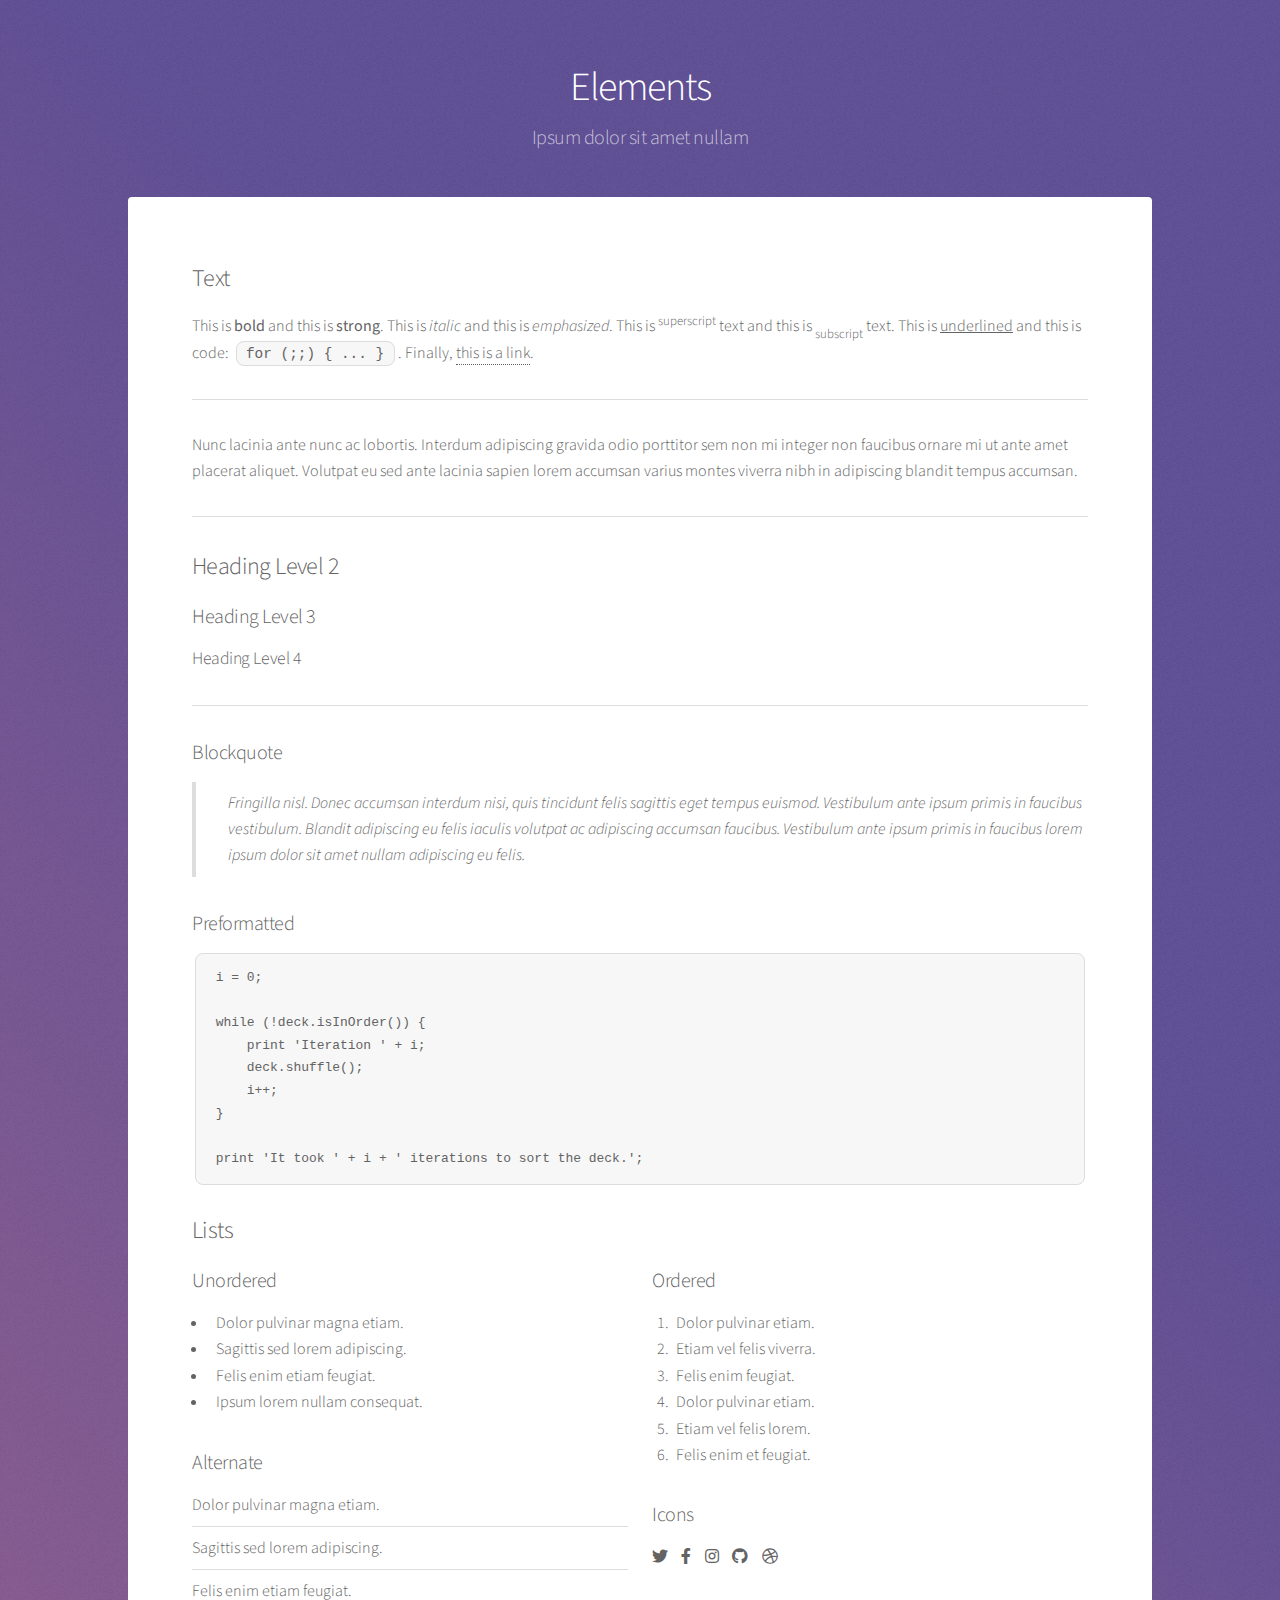
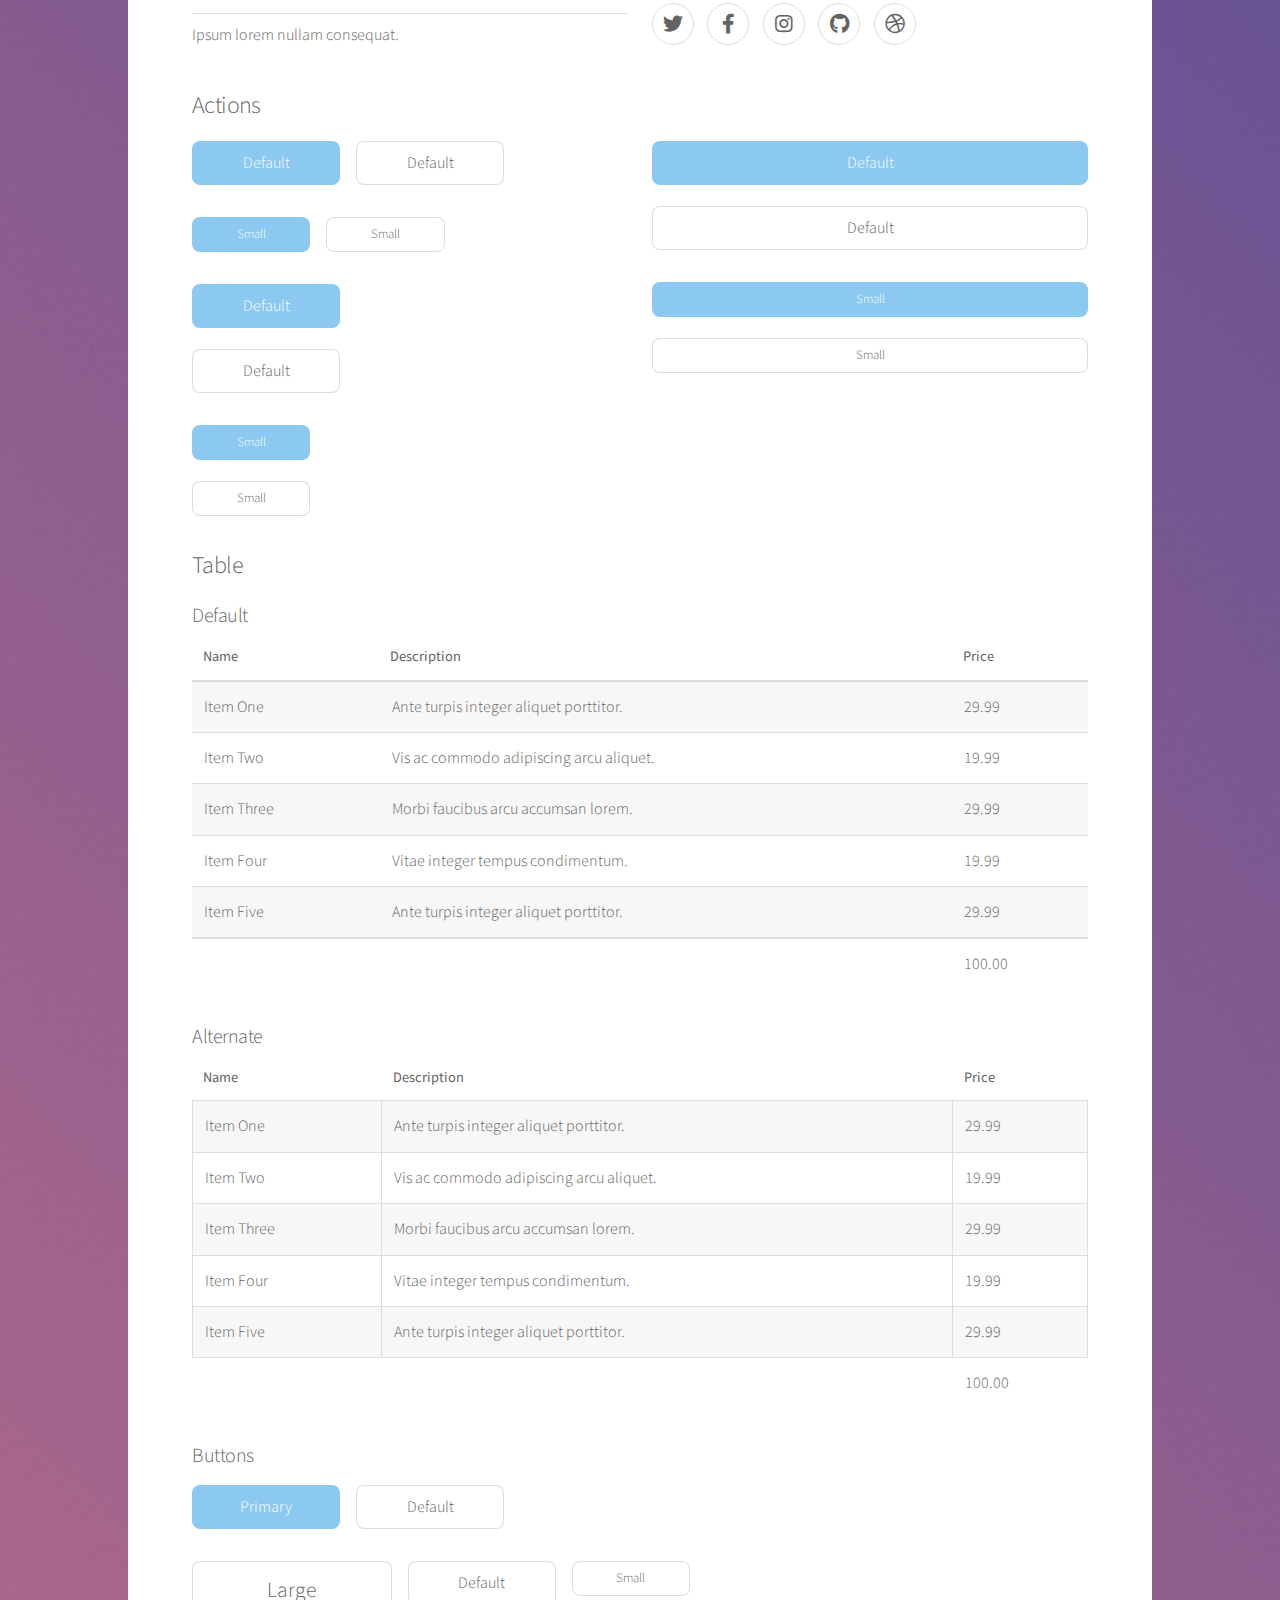
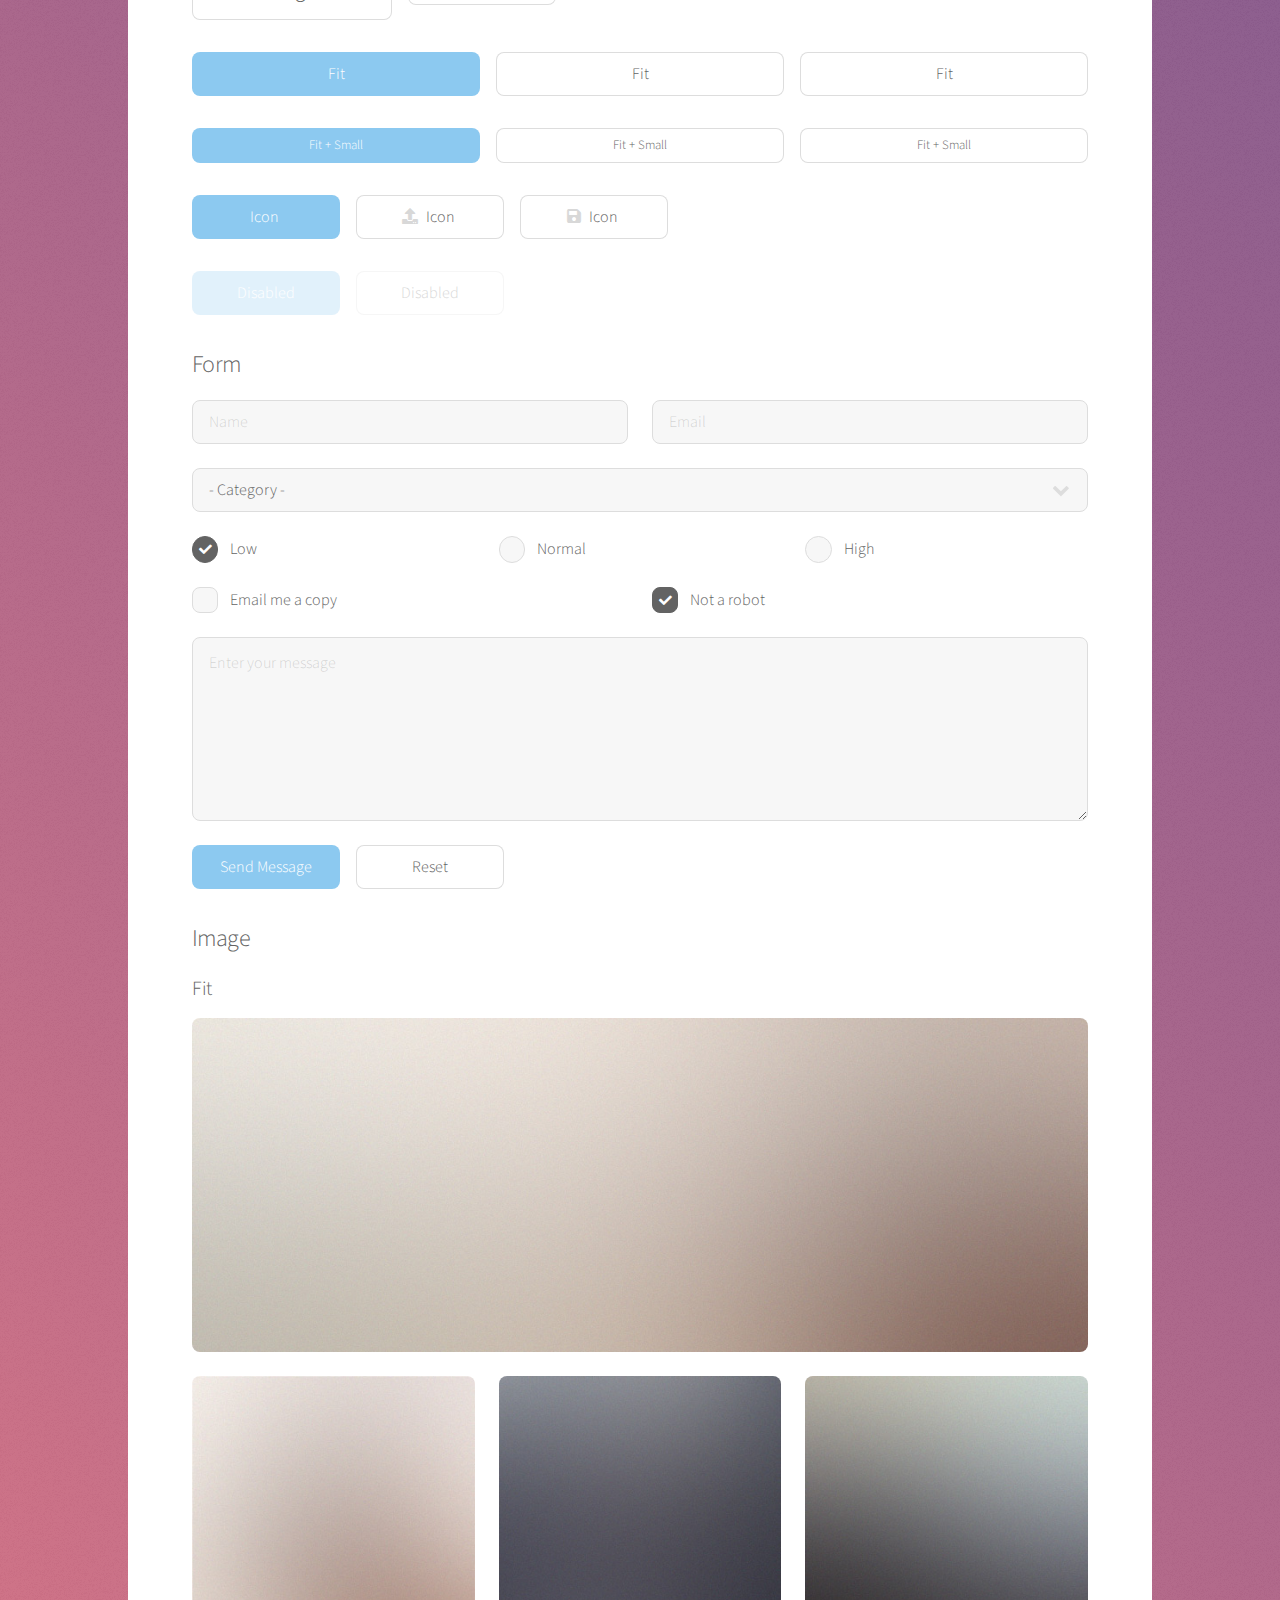
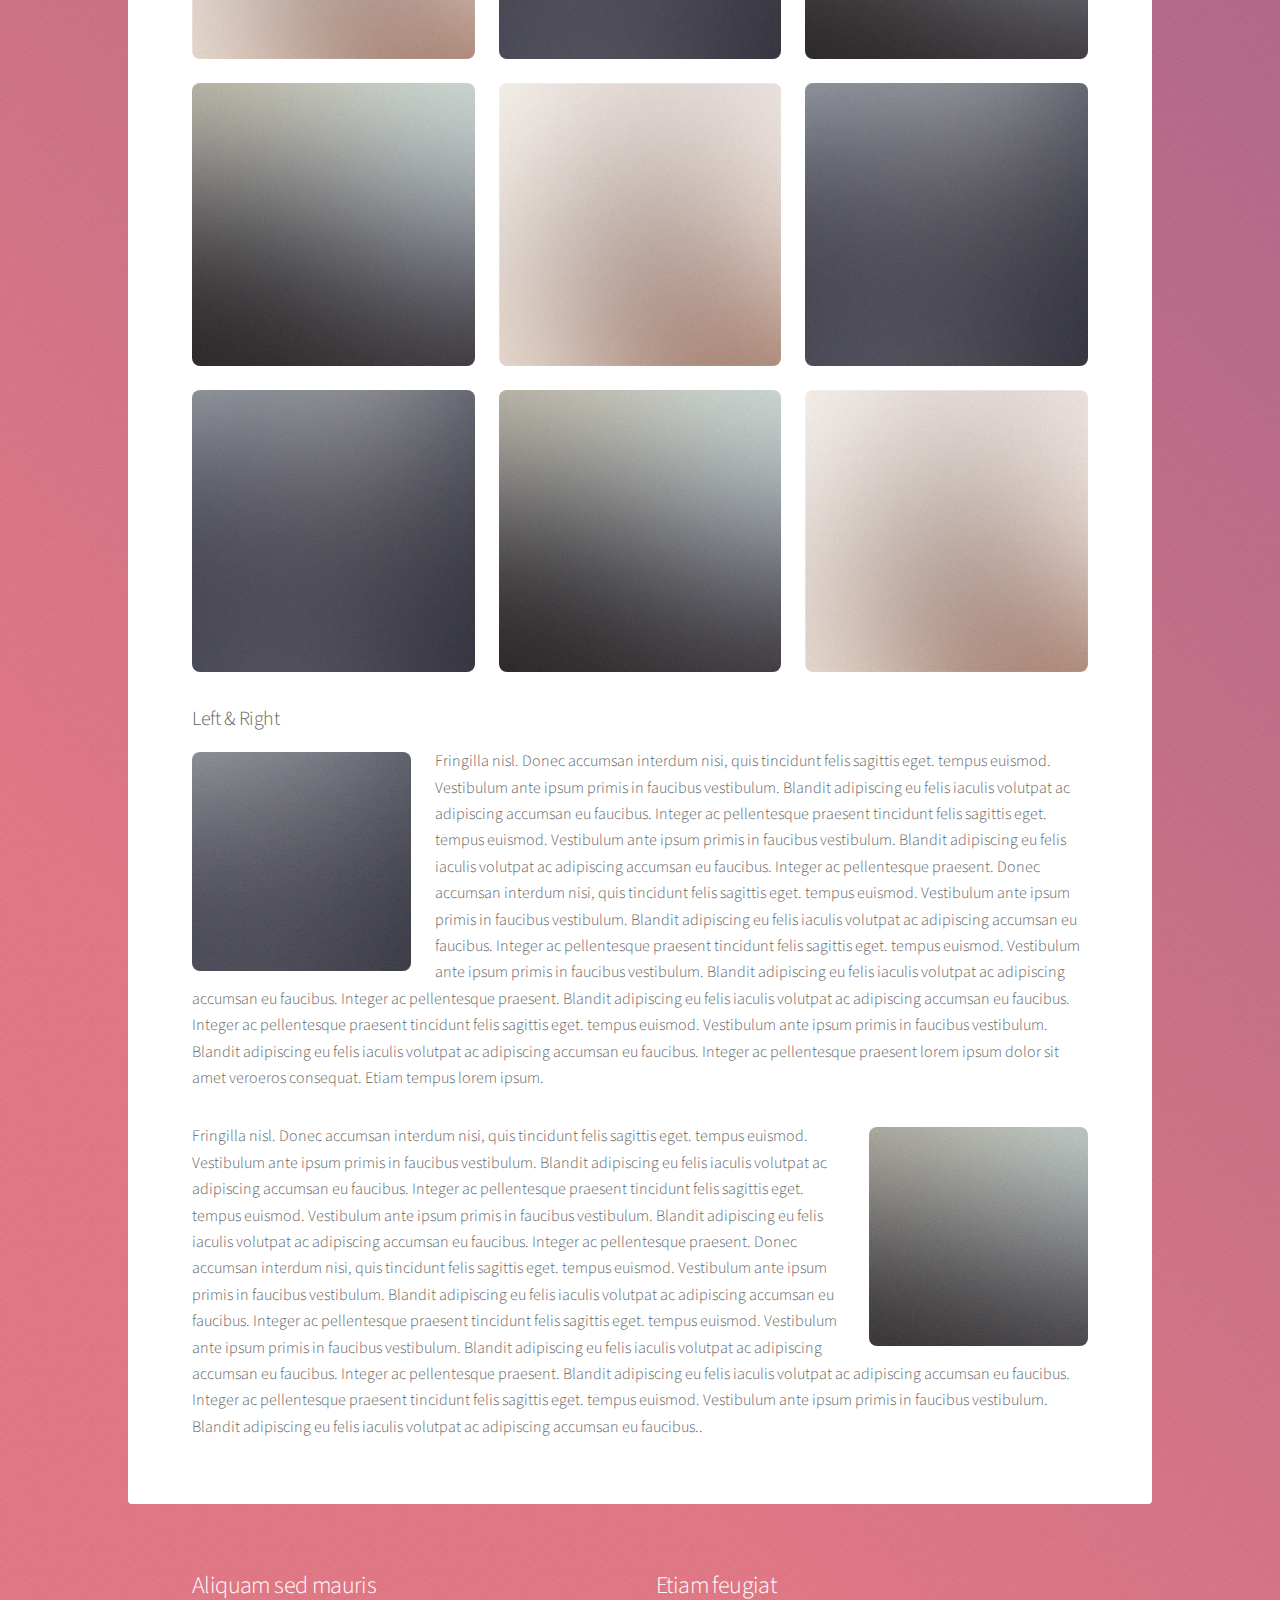
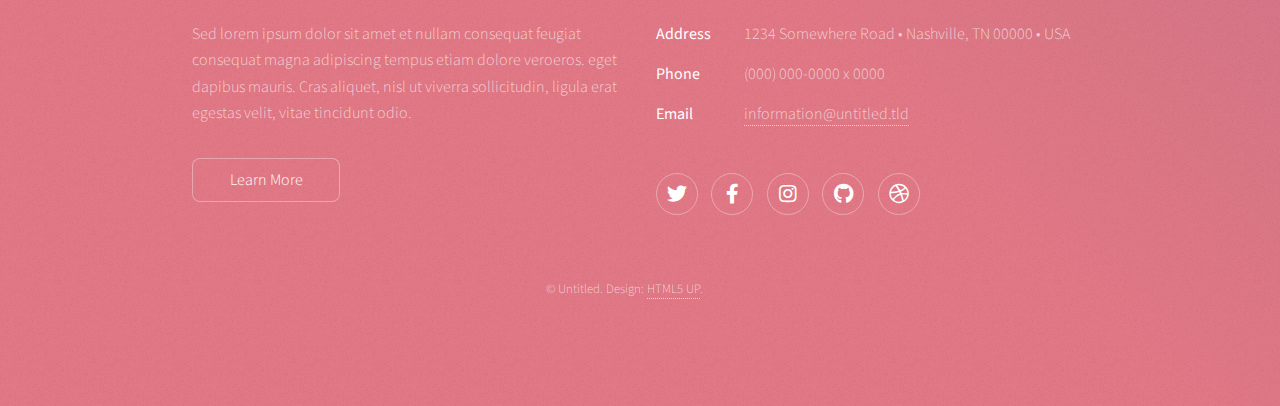
<file: html5up-stellar/elements.html>
<!DOCTYPE HTML>
<!--
	Stellar by HTML5 UP
	html5up.net | @ajlkn
	Free for personal and commercial use under the CCA 3.0 license (html5up.net/license)
-->
<html>
	<head>
		<title>Elements - Stellar by HTML5 UP</title>
		<meta charset="utf-8" />
		<meta name="viewport" content="width=device-width, initial-scale=1, user-scalable=no" />
		<link rel="stylesheet" href="assets/css/main.css" />
		<noscript><link rel="stylesheet" href="assets/css/noscript.css" /></noscript>
	</head>
	<body class="is-preload">

		<!-- Wrapper -->
			<div id="wrapper">

				<!-- Header -->
					<header id="header">
						<h1>Elements</h1>
						<p>Ipsum dolor sit amet nullam</p>
					</header>

				<!-- Main -->
					<div id="main">

						<!-- Content -->
							<section id="content" class="main">

								<!-- Text -->
									<section>
										<h2>Text</h2>
										<p>This is <b>bold</b> and this is <strong>strong</strong>. This is <i>italic</i> and this is <em>emphasized</em>.
										This is <sup>superscript</sup> text and this is <sub>subscript</sub> text.
										This is <u>underlined</u> and this is code: <code>for (;;) { ... }</code>. Finally, <a href="#">this is a link</a>.</p>
										<hr />
										<p>Nunc lacinia ante nunc ac lobortis. Interdum adipiscing gravida odio porttitor sem non mi integer non faucibus ornare mi ut ante amet placerat aliquet. Volutpat eu sed ante lacinia sapien lorem accumsan varius montes viverra nibh in adipiscing blandit tempus accumsan.</p>
										<hr />
										<h2>Heading Level 2</h2>
										<h3>Heading Level 3</h3>
										<h4>Heading Level 4</h4>
										<hr />
										<h3>Blockquote</h3>
										<blockquote>Fringilla nisl. Donec accumsan interdum nisi, quis tincidunt felis sagittis eget tempus euismod. Vestibulum ante ipsum primis in faucibus vestibulum. Blandit adipiscing eu felis iaculis volutpat ac adipiscing accumsan faucibus. Vestibulum ante ipsum primis in faucibus lorem ipsum dolor sit amet nullam adipiscing eu felis.</blockquote>
										<h3>Preformatted</h3>
										<pre><code>i = 0;

while (!deck.isInOrder()) {
    print 'Iteration ' + i;
    deck.shuffle();
    i++;
}

print 'It took ' + i + ' iterations to sort the deck.';</code></pre>
									</section>

								<!-- Lists -->
									<section>
										<h2>Lists</h2>
										<div class="row">
											<div class="col-6 col-12-medium">
												<h3>Unordered</h3>
												<ul>
													<li>Dolor pulvinar magna etiam.</li>
													<li>Sagittis sed lorem adipiscing.</li>
													<li>Felis enim etiam feugiat.</li>
													<li>Ipsum lorem nullam consequat.</li>
												</ul>
												<h3>Alternate</h3>
												<ul class="alt">
													<li>Dolor pulvinar magna etiam.</li>
													<li>Sagittis sed lorem adipiscing.</li>
													<li>Felis enim etiam feugiat.</li>
													<li>Ipsum lorem nullam consequat.</li>
												</ul>
											</div>
											<div class="col-6 col-12-medium">
												<h3>Ordered</h3>
												<ol>
													<li>Dolor pulvinar etiam.</li>
													<li>Etiam vel felis viverra.</li>
													<li>Felis enim feugiat.</li>
													<li>Dolor pulvinar etiam.</li>
													<li>Etiam vel felis lorem.</li>
													<li>Felis enim et feugiat.</li>
												</ol>
												<h3>Icons</h3>
												<ul class="icons">
													<li><a href="#" class="icon brands fa-twitter"><span class="label">Twitter</span></a></li>
													<li><a href="#" class="icon brands fa-facebook-f"><span class="label">Facebook</span></a></li>
													<li><a href="#" class="icon brands fa-instagram"><span class="label">Instagram</span></a></li>
													<li><a href="#" class="icon brands fa-github"><span class="label">GitHub</span></a></li>
													<li><a href="#" class="icon brands fa-dribbble"><span class="label">Dribbble</span></a></li>
												</ul>
												<ul class="icons">
													<li><a href="#" class="icon brands alt fa-twitter"><span class="label">Twitter</span></a></li>
													<li><a href="#" class="icon brands alt fa-facebook-f"><span class="label">Facebook</span></a></li>
													<li><a href="#" class="icon brands alt fa-instagram"><span class="label">Instagram</span></a></li>
													<li><a href="#" class="icon brands alt fa-github"><span class="label">GitHub</span></a></li>
													<li><a href="#" class="icon brands alt fa-dribbble"><span class="label">Dribbble</span></a></li>
												</ul>
											</div>
										</div>
										<h2>Actions</h2>
										<div class="row">
											<div class="col-6 col-12-medium">
												<ul class="actions">
													<li><a href="#" class="button primary">Default</a></li>
													<li><a href="#" class="button">Default</a></li>
												</ul>
												<ul class="actions small">
													<li><a href="#" class="button primary small">Small</a></li>
													<li><a href="#" class="button small">Small</a></li>
												</ul>
												<ul class="actions stacked">
													<li><a href="#" class="button primary">Default</a></li>
													<li><a href="#" class="button">Default</a></li>
												</ul>
												<ul class="actions stacked">
													<li><a href="#" class="button primary small">Small</a></li>
													<li><a href="#" class="button small">Small</a></li>
												</ul>
											</div>
											<div class="col-6 col-12-medium">
												<ul class="actions stacked">
													<li><a href="#" class="button primary fit">Default</a></li>
													<li><a href="#" class="button fit">Default</a></li>
												</ul>
												<ul class="actions stacked">
													<li><a href="#" class="button primary small fit">Small</a></li>
													<li><a href="#" class="button small fit">Small</a></li>
												</ul>
											</div>
										</div>
									</section>

								<!-- Table -->
									<section>
										<h2>Table</h2>
										<h3>Default</h3>
										<div class="table-wrapper">
											<table>
												<thead>
													<tr>
														<th>Name</th>
														<th>Description</th>
														<th>Price</th>
													</tr>
												</thead>
												<tbody>
													<tr>
														<td>Item One</td>
														<td>Ante turpis integer aliquet porttitor.</td>
														<td>29.99</td>
													</tr>
													<tr>
														<td>Item Two</td>
														<td>Vis ac commodo adipiscing arcu aliquet.</td>
														<td>19.99</td>
													</tr>
													<tr>
														<td>Item Three</td>
														<td> Morbi faucibus arcu accumsan lorem.</td>
														<td>29.99</td>
													</tr>
													<tr>
														<td>Item Four</td>
														<td>Vitae integer tempus condimentum.</td>
														<td>19.99</td>
													</tr>
													<tr>
														<td>Item Five</td>
														<td>Ante turpis integer aliquet porttitor.</td>
														<td>29.99</td>
													</tr>
												</tbody>
												<tfoot>
													<tr>
														<td colspan="2"></td>
														<td>100.00</td>
													</tr>
												</tfoot>
											</table>
										</div>

										<h3>Alternate</h3>
										<div class="table-wrapper">
											<table class="alt">
												<thead>
													<tr>
														<th>Name</th>
														<th>Description</th>
														<th>Price</th>
													</tr>
												</thead>
												<tbody>
													<tr>
														<td>Item One</td>
														<td>Ante turpis integer aliquet porttitor.</td>
														<td>29.99</td>
													</tr>
													<tr>
														<td>Item Two</td>
														<td>Vis ac commodo adipiscing arcu aliquet.</td>
														<td>19.99</td>
													</tr>
													<tr>
														<td>Item Three</td>
														<td> Morbi faucibus arcu accumsan lorem.</td>
														<td>29.99</td>
													</tr>
													<tr>
														<td>Item Four</td>
														<td>Vitae integer tempus condimentum.</td>
														<td>19.99</td>
													</tr>
													<tr>
														<td>Item Five</td>
														<td>Ante turpis integer aliquet porttitor.</td>
														<td>29.99</td>
													</tr>
												</tbody>
												<tfoot>
													<tr>
														<td colspan="2"></td>
														<td>100.00</td>
													</tr>
												</tfoot>
											</table>
										</div>
									</section>

								<!-- Buttons -->
									<section>
										<h3>Buttons</h3>
										<ul class="actions">
											<li><a href="#" class="button primary">Primary</a></li>
											<li><a href="#" class="button">Default</a></li>
										</ul>
										<ul class="actions">
											<li><a href="#" class="button large">Large</a></li>
											<li><a href="#" class="button">Default</a></li>
											<li><a href="#" class="button small">Small</a></li>
										</ul>
										<ul class="actions fit">
											<li><a href="#" class="button primary fit">Fit</a></li>
											<li><a href="#" class="button fit">Fit</a></li>
											<li><a href="#" class="button fit">Fit</a></li>
										</ul>
										<ul class="actions fit small">
											<li><a href="#" class="button primary fit small">Fit + Small</a></li>
											<li><a href="#" class="button fit small">Fit + Small</a></li>
											<li><a href="#" class="button fit small">Fit + Small</a></li>
										</ul>
										<ul class="actions">
											<li><a href="#" class="button primary icon solidfa-download">Icon</a></li>
											<li><a href="#" class="button icon solid fa-upload">Icon</a></li>
											<li><a href="#" class="button icon solid fa-save">Icon</a></li>
										</ul>
										<ul class="actions">
											<li><span class="button primary disabled">Disabled</span></li>
											<li><span class="button disabled">Disabled</span></li>
										</ul>
									</section>

								<!-- Form -->
									<section>
										<h2>Form</h2>
										<form method="post" action="#">
											<div class="row gtr-uniform">
												<div class="col-6 col-12-xsmall">
													<input type="text" name="demo-name" id="demo-name" value="" placeholder="Name" />
												</div>
												<div class="col-6 col-12-xsmall">
													<input type="email" name="demo-email" id="demo-email" value="" placeholder="Email" />
												</div>
												<div class="col-12">
													<select name="demo-category" id="demo-category">
														<option value="">- Category -</option>
														<option value="1">Manufacturing</option>
														<option value="1">Shipping</option>
														<option value="1">Administration</option>
														<option value="1">Human Resources</option>
													</select>
												</div>
												<div class="col-4 col-12-small">
													<input type="radio" id="demo-priority-low" name="demo-priority" checked>
													<label for="demo-priority-low">Low</label>
												</div>
												<div class="col-4 col-12-small">
													<input type="radio" id="demo-priority-normal" name="demo-priority">
													<label for="demo-priority-normal">Normal</label>
												</div>
												<div class="col-4 col-12-small">
													<input type="radio" id="demo-priority-high" name="demo-priority">
													<label for="demo-priority-high">High</label>
												</div>
												<div class="col-6 col-12-small">
													<input type="checkbox" id="demo-copy" name="demo-copy">
													<label for="demo-copy">Email me a copy</label>
												</div>
												<div class="col-6 col-12-small">
													<input type="checkbox" id="demo-human" name="demo-human" checked>
													<label for="demo-human">Not a robot</label>
												</div>
												<div class="col-12">
													<textarea name="demo-message" id="demo-message" placeholder="Enter your message" rows="6"></textarea>
												</div>
												<div class="col-12">
													<ul class="actions">
														<li><input type="submit" value="Send Message" class="primary" /></li>
														<li><input type="reset" value="Reset" /></li>
													</ul>
												</div>
											</div>
										</form>
									</section>

								<!-- Image -->
									<section>
										<h2>Image</h2>
										<h3>Fit</h3>
										<div class="box alt">
											<div class="row gtr-uniform">
												<div class="col-12"><span class="image fit"><img src="images/pic04.jpg" alt="" /></span></div>
												<div class="col-4"><span class="image fit"><img src="images/pic01.jpg" alt="" /></span></div>
												<div class="col-4"><span class="image fit"><img src="images/pic02.jpg" alt="" /></span></div>
												<div class="col-4"><span class="image fit"><img src="images/pic03.jpg" alt="" /></span></div>
												<div class="col-4"><span class="image fit"><img src="images/pic03.jpg" alt="" /></span></div>
												<div class="col-4"><span class="image fit"><img src="images/pic01.jpg" alt="" /></span></div>
												<div class="col-4"><span class="image fit"><img src="images/pic02.jpg" alt="" /></span></div>
												<div class="col-4"><span class="image fit"><img src="images/pic02.jpg" alt="" /></span></div>
												<div class="col-4"><span class="image fit"><img src="images/pic03.jpg" alt="" /></span></div>
												<div class="col-4"><span class="image fit"><img src="images/pic01.jpg" alt="" /></span></div>
											</div>
										</div>
										<h3>Left &amp; Right</h3>
										<p><span class="image left"><img src="images/pic05.jpg" alt="" /></span>Fringilla nisl. Donec accumsan interdum nisi, quis tincidunt felis sagittis eget. tempus euismod. Vestibulum ante ipsum primis in faucibus vestibulum. Blandit adipiscing eu felis iaculis volutpat ac adipiscing accumsan eu faucibus. Integer ac pellentesque praesent tincidunt felis sagittis eget. tempus euismod. Vestibulum ante ipsum primis in faucibus vestibulum. Blandit adipiscing eu felis iaculis volutpat ac adipiscing accumsan eu faucibus. Integer ac pellentesque praesent. Donec accumsan interdum nisi, quis tincidunt felis sagittis eget. tempus euismod. Vestibulum ante ipsum primis in faucibus vestibulum. Blandit adipiscing eu felis iaculis volutpat ac adipiscing accumsan eu faucibus. Integer ac pellentesque praesent tincidunt felis sagittis eget. tempus euismod. Vestibulum ante ipsum primis in faucibus vestibulum. Blandit adipiscing eu felis iaculis volutpat ac adipiscing accumsan eu faucibus. Integer ac pellentesque praesent. Blandit adipiscing eu felis iaculis volutpat ac adipiscing accumsan eu faucibus. Integer ac pellentesque praesent tincidunt felis sagittis eget. tempus euismod. Vestibulum ante ipsum primis in faucibus vestibulum. Blandit adipiscing eu felis iaculis volutpat ac adipiscing accumsan eu faucibus. Integer ac pellentesque praesent lorem ipsum dolor sit amet veroeros consequat. Etiam tempus lorem ipsum.</p>
										<p><span class="image right"><img src="images/pic06.jpg" alt="" /></span>Fringilla nisl. Donec accumsan interdum nisi, quis tincidunt felis sagittis eget. tempus euismod. Vestibulum ante ipsum primis in faucibus vestibulum. Blandit adipiscing eu felis iaculis volutpat ac adipiscing accumsan eu faucibus. Integer ac pellentesque praesent tincidunt felis sagittis eget. tempus euismod. Vestibulum ante ipsum primis in faucibus vestibulum. Blandit adipiscing eu felis iaculis volutpat ac adipiscing accumsan eu faucibus. Integer ac pellentesque praesent. Donec accumsan interdum nisi, quis tincidunt felis sagittis eget. tempus euismod. Vestibulum ante ipsum primis in faucibus vestibulum. Blandit adipiscing eu felis iaculis volutpat ac adipiscing accumsan eu faucibus. Integer ac pellentesque praesent tincidunt felis sagittis eget. tempus euismod. Vestibulum ante ipsum primis in faucibus vestibulum. Blandit adipiscing eu felis iaculis volutpat ac adipiscing accumsan eu faucibus. Integer ac pellentesque praesent. Blandit adipiscing eu felis iaculis volutpat ac adipiscing accumsan eu faucibus. Integer ac pellentesque praesent tincidunt felis sagittis eget. tempus euismod. Vestibulum ante ipsum primis in faucibus vestibulum. Blandit adipiscing eu felis iaculis volutpat ac adipiscing accumsan eu faucibus..</p>
									</section>

							</section>

					</div>

				<!-- Footer -->
					<footer id="footer">
						<section>
							<h2>Aliquam sed mauris</h2>
							<p>Sed lorem ipsum dolor sit amet et nullam consequat feugiat consequat magna adipiscing tempus etiam dolore veroeros. eget dapibus mauris. Cras aliquet, nisl ut viverra sollicitudin, ligula erat egestas velit, vitae tincidunt odio.</p>
							<ul class="actions">
								<li><a href="#" class="button">Learn More</a></li>
							</ul>
						</section>
						<section>
							<h2>Etiam feugiat</h2>
							<dl class="alt">
								<dt>Address</dt>
								<dd>1234 Somewhere Road &bull; Nashville, TN 00000 &bull; USA</dd>
								<dt>Phone</dt>
								<dd>(000) 000-0000 x 0000</dd>
								<dt>Email</dt>
								<dd><a href="#">information@untitled.tld</a></dd>
							</dl>
							<ul class="icons">
								<li><a href="#" class="icon brands fa-twitter alt"><span class="label">Twitter</span></a></li>
								<li><a href="#" class="icon brands fa-facebook-f alt"><span class="label">Facebook</span></a></li>
								<li><a href="#" class="icon brands fa-instagram alt"><span class="label">Instagram</span></a></li>
								<li><a href="#" class="icon brands fa-github alt"><span class="label">GitHub</span></a></li>
								<li><a href="#" class="icon brands fa-dribbble alt"><span class="label">Dribbble</span></a></li>
							</ul>
						</section>
						<p class="copyright">&copy; Untitled. Design: <a href="https://html5up.net">HTML5 UP</a>.</p>
					</footer>

			</div>

		<!-- Scripts -->
			<script src="assets/js/jquery.min.js"></script>
			<script src="assets/js/jquery.scrollex.min.js"></script>
			<script src="assets/js/jquery.scrolly.min.js"></script>
			<script src="assets/js/browser.min.js"></script>
			<script src="assets/js/breakpoints.min.js"></script>
			<script src="assets/js/util.js"></script>
			<script src="assets/js/main.js"></script>

	</body>
</html>
</file>
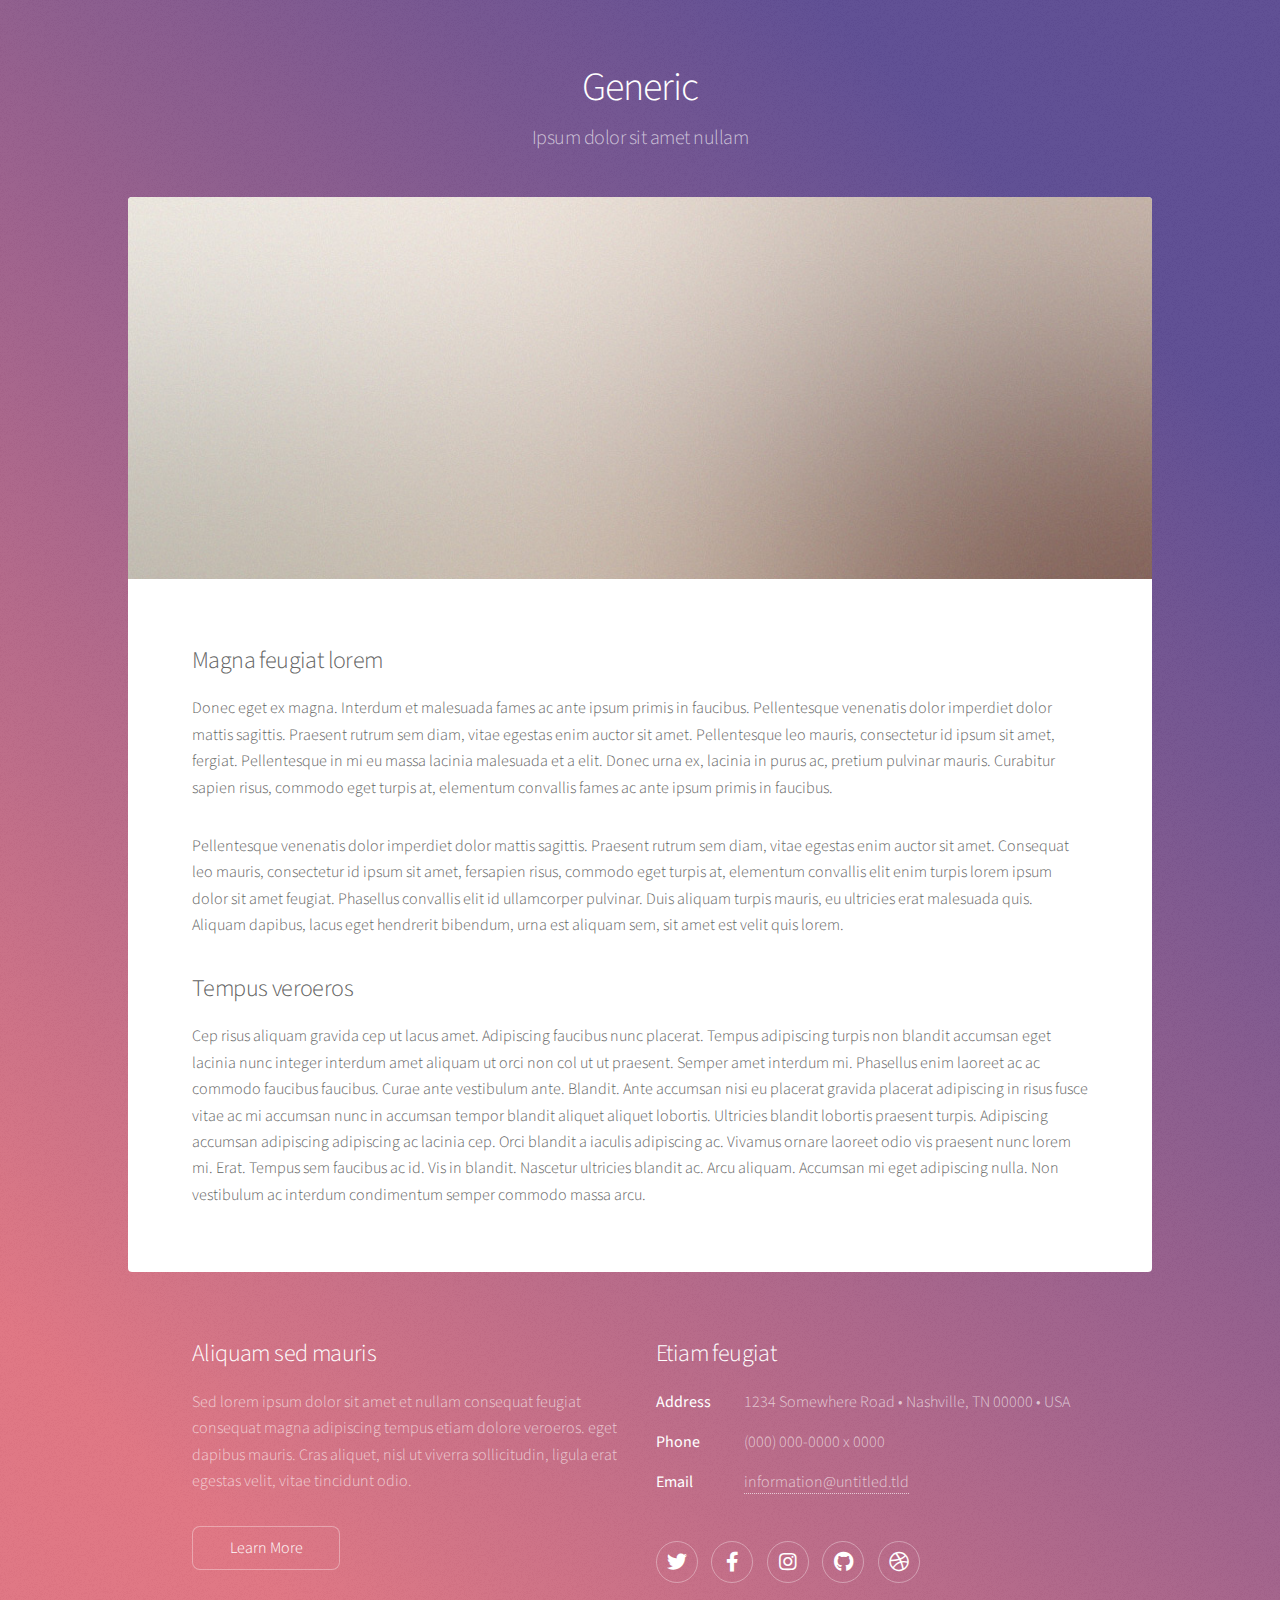
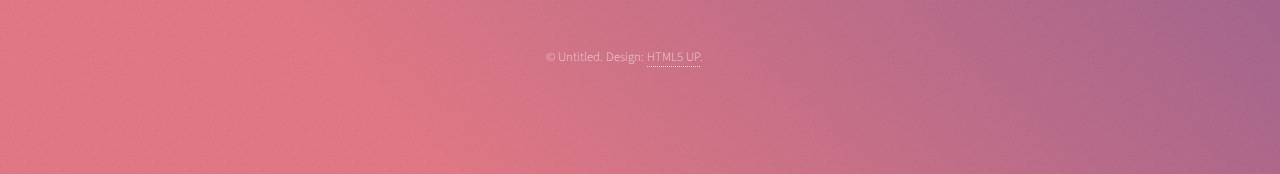
<file: html5up-stellar/generic.html>
<!DOCTYPE HTML>
<!--
	Stellar by HTML5 UP
	html5up.net | @ajlkn
	Free for personal and commercial use under the CCA 3.0 license (html5up.net/license)
-->
<html>
	<head>
		<title>Generic - Stellar by HTML5 UP</title>
		<meta charset="utf-8" />
		<meta name="viewport" content="width=device-width, initial-scale=1, user-scalable=no" />
		<link rel="stylesheet" href="assets/css/main.css" />
		<noscript><link rel="stylesheet" href="assets/css/noscript.css" /></noscript>
	</head>
	<body class="is-preload">

		<!-- Wrapper -->
			<div id="wrapper">

				<!-- Header -->
					<header id="header">
						<h1>Generic</h1>
						<p>Ipsum dolor sit amet nullam</p>
					</header>

				<!-- Main -->
					<div id="main">

						<!-- Content -->
							<section id="content" class="main">
								<span class="image main"><img src="images/pic04.jpg" alt="" /></span>
								<h2>Magna feugiat lorem</h2>
								<p>Donec eget ex magna. Interdum et malesuada fames ac ante ipsum primis in faucibus. Pellentesque venenatis dolor imperdiet dolor mattis sagittis. Praesent rutrum sem diam, vitae egestas enim auctor sit amet. Pellentesque leo mauris, consectetur id ipsum sit amet, fergiat. Pellentesque in mi eu massa lacinia malesuada et a elit. Donec urna ex, lacinia in purus ac, pretium pulvinar mauris. Curabitur sapien risus, commodo eget turpis at, elementum convallis fames ac ante ipsum primis in faucibus.</p>
								<p>Pellentesque venenatis dolor imperdiet dolor mattis sagittis. Praesent rutrum sem diam, vitae egestas enim auctor sit amet. Consequat leo mauris, consectetur id ipsum sit amet, fersapien risus, commodo eget turpis at, elementum convallis elit enim turpis lorem ipsum dolor sit amet feugiat. Phasellus convallis elit id ullamcorper pulvinar. Duis aliquam turpis mauris, eu ultricies erat malesuada quis. Aliquam dapibus, lacus eget hendrerit bibendum, urna est aliquam sem, sit amet est velit quis lorem.</p>
								<h2>Tempus veroeros</h2>
								<p>Cep risus aliquam gravida cep ut lacus amet. Adipiscing faucibus nunc placerat. Tempus adipiscing turpis non blandit accumsan eget lacinia nunc integer interdum amet aliquam ut orci non col ut ut praesent. Semper amet interdum mi. Phasellus enim laoreet ac ac commodo faucibus faucibus. Curae ante vestibulum ante. Blandit. Ante accumsan nisi eu placerat gravida placerat adipiscing in risus fusce vitae ac mi accumsan nunc in accumsan tempor blandit aliquet aliquet lobortis. Ultricies blandit lobortis praesent turpis. Adipiscing accumsan adipiscing adipiscing ac lacinia cep. Orci blandit a iaculis adipiscing ac. Vivamus ornare laoreet odio vis praesent nunc lorem mi. Erat. Tempus sem faucibus ac id. Vis in blandit. Nascetur ultricies blandit ac. Arcu aliquam. Accumsan mi eget adipiscing nulla. Non vestibulum ac interdum condimentum semper commodo massa arcu.</p>
							</section>

					</div>

				<!-- Footer -->
					<footer id="footer">
						<section>
							<h2>Aliquam sed mauris</h2>
							<p>Sed lorem ipsum dolor sit amet et nullam consequat feugiat consequat magna adipiscing tempus etiam dolore veroeros. eget dapibus mauris. Cras aliquet, nisl ut viverra sollicitudin, ligula erat egestas velit, vitae tincidunt odio.</p>
							<ul class="actions">
								<li><a href="#" class="button">Learn More</a></li>
							</ul>
						</section>
						<section>
							<h2>Etiam feugiat</h2>
							<dl class="alt">
								<dt>Address</dt>
								<dd>1234 Somewhere Road &bull; Nashville, TN 00000 &bull; USA</dd>
								<dt>Phone</dt>
								<dd>(000) 000-0000 x 0000</dd>
								<dt>Email</dt>
								<dd><a href="#">information@untitled.tld</a></dd>
							</dl>
							<ul class="icons">
								<li><a href="#" class="icon brands fa-twitter alt"><span class="label">Twitter</span></a></li>
								<li><a href="#" class="icon brands fa-facebook-f alt"><span class="label">Facebook</span></a></li>
								<li><a href="#" class="icon brands fa-instagram alt"><span class="label">Instagram</span></a></li>
								<li><a href="#" class="icon brands fa-github alt"><span class="label">GitHub</span></a></li>
								<li><a href="#" class="icon brands fa-dribbble alt"><span class="label">Dribbble</span></a></li>
							</ul>
						</section>
						<p class="copyright">&copy; Untitled. Design: <a href="https://html5up.net">HTML5 UP</a>.</p>
					</footer>

			</div>

		<!-- Scripts -->
			<script src="assets/js/jquery.min.js"></script>
			<script src="assets/js/jquery.scrollex.min.js"></script>
			<script src="assets/js/jquery.scrolly.min.js"></script>
			<script src="assets/js/browser.min.js"></script>
			<script src="assets/js/breakpoints.min.js"></script>
			<script src="assets/js/util.js"></script>
			<script src="assets/js/main.js"></script>

	</body>
</html>
</file>
<file: html5up-stellar/assets/css/noscript.css>
/*
	Stellar by HTML5 UP
	html5up.net | @ajlkn
	Free for personal and commercial use under the CCA 3.0 license (html5up.net/license)
*/

/* Header */

	body.is-preload #header.alt > * {
		opacity: 1;
	}

	body.is-preload #header.alt .logo {
		-moz-transform: none;
		-webkit-transform: none;
		-ms-transform: none;
		transform: none;
	}
</file>
<file: html5up-stellar/assets/css/main.css>
@import url(fontawesome-all.min.css);
@import 'https://fonts.googleapis.com/css?family=Source+Sans+Pro:300,400';

/*
	Stellar by HTML5 UP
	html5up.net | @ajlkn
	Free for personal and commercial use under the CCA 3.0 license (html5up.net/license)
*/

html, body, div, span, applet, object,
iframe, h1, h2, h3, h4, h5, h6, p, blockquote,
pre, a, abbr, acronym, address, big, cite,
code, del, dfn, em, img, ins, kbd, q, s, samp,
small, strike, strong, sub, sup, tt, var, b,
u, i, center, dl, dt, dd, ol, ul, li, fieldset,
form, label, legend, table, caption, tbody,
tfoot, thead, tr, th, td, article, aside,
canvas, details, embed, figure, figcaption,
footer, header, hgroup, menu, nav, output, ruby,
section, summary, time, mark, audio, video {
	margin: 0;
	padding: 0;
	border: 0;
	font-size: 100%;
	font: inherit;
	vertical-align: baseline;}

article, aside, details, figcaption, figure,
footer, header, hgroup, menu, nav, section {
	display: block;}

body {
	line-height: 1;
}

ol, ul {
	list-style: none;
}

blockquote, q {
	quotes: none;
}

	blockquote:before, blockquote:after, q:before, q:after {
		content: '';
		content: none;
	}

table {
	border-collapse: collapse;
	border-spacing: 0;
}

body {
	-webkit-text-size-adjust: none;
}

mark {
	background-color: transparent;
	color: inherit;
}

input::-moz-focus-inner {
	border: 0;
	padding: 0;
}

input, select, textarea {
	-moz-appearance: none;
	-webkit-appearance: none;
	-ms-appearance: none;
	appearance: none;
}

/* Basic */

	@-ms-viewport {
		width: device-width;
	}

	body {
		-ms-overflow-style: scrollbar;
	}

	@media screen and (max-width: 480px) {

		html, body {
			min-width: 320px;
		}

	}

	html {
		box-sizing: border-box;
	}

	*, *:before, *:after {
		box-sizing: inherit;
	}

	body {
			
		background-color: #935d8c;
		background-image: url("images/overlay.png"), -moz-linear-gradient(45deg, #e37682 15%, #5f4d93 85%);
		background-image: url("images/overlay.png"), -webkit-linear-gradient(45deg, #e37682 15%, #5f4d93 85%);
		background-image: url("images/overlay.png"), -ms-linear-gradient(45deg, #e37682 15%, #5f4d93 85%);
		background-image: url("images/overlay.png"), linear-gradient(45deg, #e37682 15%, #5f4d93 85%);
	}

		body.is-preload *, body.is-preload *:before, body.is-preload *:after {
			-moz-animation: none !important;
			-webkit-animation: none !important;
			-ms-animation: none !important;
			animation: none !important;
			-moz-transition: none !important;
			-webkit-transition: none !important;
			-ms-transition: none !important;
			transition: none !important;
		}

/* Type */

	body {
		background-color: #935d8c;
		color: rgba(255, 255, 255, 0.65);
	}

	body, input, select, textarea {
		font-family: "Source Sans Pro", Helvetica, sans-serif;
		font-size: 17pt;
		font-weight: 300;
		line-height: 1.65;
	}

		@media screen and (max-width: 1680px) {

			body, input, select, textarea {
				font-size: 14pt;
			}

		}

		@media screen and (max-width: 1280px) {

			body, input, select, textarea {
				font-size: 12pt;
			}

		}

		@media screen and (max-width: 360px) {

			body, input, select, textarea {
				font-size: 11pt;
			}

		}

	a {
		-moz-transition: color 0.2s ease, border-bottom 0.2s ease;
		-webkit-transition: color 0.2s ease, border-bottom 0.2s ease;
		-ms-transition: color 0.2s ease, border-bottom 0.2s ease;
		transition: color 0.2s ease, border-bottom 0.2s ease;
		text-decoration: none;
		border-bottom: dotted 1px;
		color: inherit;
	}

		a:hover {
			border-bottom-color: transparent;
		}

	strong, b {
		font-weight: 400;
	}

	em, i {
		font-style: italic;
	}

	p {
		margin: 0 0 2em 0;
	}

		p.content {
			-moz-columns: 20em 2;
			-webkit-columns: 20em 2;
			-ms-columns: 20em 2;
			columns: 20em 2;
			-moz-column-gap: 2em;
			-webkit-column-gap: 2em;
			-ms-column-gap: 2em;
			column-gap: 2em;
			text-align: justify;
		}

	h1, h2, h3, h4, h5, h6 {
		font-weight: 300;
		line-height: 1.5;
		margin: 0 0 0.7em 0;
		letter-spacing: -0.025em;
	}

		h1 a, h2 a, h3 a, h4 a, h5 a, h6 a {
			color: inherit;
			text-decoration: none;
		}

	h1 {
		font-size: 2.5em;
		line-height: 1.2;
	}

	h2 {
		font-size: 1.5em;
	}

	h3 {
		font-size: 1.25em;
	}

	h4 {
		font-size: 1.1em;
	}

	h5 {
		font-size: 0.9em;
	}

	h6 {
		font-size: 0.7em;
	}

	@media screen and (max-width: 736px) {

		h1 {
			font-size: 2em;
		}

	}

	sub {
		font-size: 0.8em;
		position: relative;
		top: 0.5em;
	}

	sup {
		font-size: 0.8em;
		position: relative;
		top: -0.5em;
	}

	blockquote {
		border-left: solid 4px;
		font-style: italic;
		margin: 0 0 2em 0;
		padding: 0.5em 0 0.5em 2em;
	}

	code {
		border-radius: 8px;
		border: solid 1px;
		font-family: "Courier New", monospace;
		font-size: 0.9em;
		margin: 0 0.25em;
		padding: 0.25em 0.65em;
	}

	pre {
		-webkit-overflow-scrolling: touch;
		font-family: "Courier New", monospace;
		font-size: 0.9em;
		margin: 0 0 2em 0;
	}

		pre code {
			display: block;
			line-height: 1.75;
			padding: 1em 1.5em;
			overflow-x: auto;
		}

	hr {
		border: 0;
		border-bottom: solid 1px;
		margin: 2em 0;
	}

		hr.major {
			margin: 3em 0;
		}

	.align-left {
		text-align: left;
	}

	.align-center {
		text-align: center;
	}

	.align-right {
		text-align: right;
	}

	input, select, textarea {
		color: #ffffff;
	}

	a:hover {
		color: #ffffff;
	}

	strong, b {
		color: #ffffff;
	}

	h1, h2, h3, h4, h5, h6 {
		color: #ffffff;
	}

	blockquote {
		border-left-color: rgba(255, 255, 255, 0.35);
	}

	code {
		background: rgba(255, 255, 255, 0.075);
		border-color: rgba(255, 255, 255, 0.35);
	}

	hr {
		border-bottom-color: rgba(255, 255, 255, 0.35);
	}

/* Row */

	.row {
		display: flex;
		flex-wrap: wrap;
		box-sizing: border-box;
		align-items: stretch;
	}

		.row > * {
			box-sizing: border-box;
		}

		.row.gtr-uniform > * > :last-child {
			margin-bottom: 0;
		}

		.row.aln-left {
			justify-content: flex-start;
		}

		.row.aln-center {
			justify-content: center;
		}

		.row.aln-right {
			justify-content: flex-end;
		}

		.row.aln-top {
			align-items: flex-start;
		}

		.row.aln-middle {
			align-items: center;
		}

		.row.aln-bottom {
			align-items: flex-end;
		}

		.row > .imp {
			order: -1;
		}

		.row > .col-1 {
			width: 8.33333%;
		}

		.row > .off-1 {
			margin-left: 8.33333%;
		}

		.row > .col-2 {
			width: 16.66667%;
		}

		.row > .off-2 {
			margin-left: 16.66667%;
		}

		.row > .col-3 {
			width: 25%;
		}

		.row > .off-3 {
			margin-left: 25%;
		}

		.row > .col-4 {
			width: 33.33333%;
		}

		.row > .off-4 {
			margin-left: 33.33333%;
		}

		.row > .col-5 {
			width: 41.66667%;
		}

		.row > .off-5 {
			margin-left: 41.66667%;
		}

		.row > .col-6 {
			width: 50%;
		}

		.row > .off-6 {
			margin-left: 50%;
		}

		.row > .col-7 {
			width: 58.33333%;
		}

		.row > .off-7 {
			margin-left: 58.33333%;
		}

		.row > .col-8 {
			width: 66.66667%;
		}

		.row > .off-8 {
			margin-left: 66.66667%;
		}

		.row > .col-9 {
			width: 75%;
		}

		.row > .off-9 {
			margin-left: 75%;
		}

		.row > .col-10 {
			width: 83.33333%;
		}

		.row > .off-10 {
			margin-left: 83.33333%;
		}

		.row > .col-11 {
			width: 91.66667%;
		}

		.row > .off-11 {
			margin-left: 91.66667%;
		}

		.row > .col-12 {
			width: 100%;
		}

		.row > .off-12 {
			margin-left: 100%;
		}

		.row.gtr-0 {
			margin-top: 0;
			margin-left: 0em;
		}

			.row.gtr-0 > * {
				padding: 0 0 0 0em;
			}

			.row.gtr-0.gtr-uniform {
				margin-top: 0em;
			}

				.row.gtr-0.gtr-uniform > * {
					padding-top: 0em;
				}

		.row.gtr-25 {
			margin-top: 0;
			margin-left: -0.375em;
		}

			.row.gtr-25 > * {
				padding: 0 0 0 0.375em;
			}

			.row.gtr-25.gtr-uniform {
				margin-top: -0.375em;
			}

				.row.gtr-25.gtr-uniform > * {
					padding-top: 0.375em;
				}

		.row.gtr-50 {
			margin-top: 0;
			margin-left: -0.75em;
		}

			.row.gtr-50 > * {
				padding: 0 0 0 0.75em;
			}

			.row.gtr-50.gtr-uniform {
				margin-top: -0.75em;
			}

				.row.gtr-50.gtr-uniform > * {
					padding-top: 0.75em;
				}

		.row {
			margin-top: 0;
			margin-left: -1.5em;
		}

			.row > * {
				padding: 0 0 0 1.5em;
			}

			.row.gtr-uniform {
				margin-top: -1.5em;
			}

				.row.gtr-uniform > * {
					padding-top: 1.5em;
				}

		.row.gtr-150 {
			margin-top: 0;
			margin-left: -2.25em;
		}

			.row.gtr-150 > * {
				padding: 0 0 0 2.25em;
			}

			.row.gtr-150.gtr-uniform {
				margin-top: -2.25em;
			}

				.row.gtr-150.gtr-uniform > * {
					padding-top: 2.25em;
				}

		.row.gtr-200 {
			margin-top: 0;
			margin-left: -3em;
		}

			.row.gtr-200 > * {
				padding: 0 0 0 3em;
			}

			.row.gtr-200.gtr-uniform {
				margin-top: -3em;
			}

				.row.gtr-200.gtr-uniform > * {
					padding-top: 3em;
				}

		@media screen and (max-width: 1680px) {

			.row {
				display: flex;
				flex-wrap: wrap;
				box-sizing: border-box;
				align-items: stretch;
			}

				.row > * {
					box-sizing: border-box;
				}

				.row.gtr-uniform > * > :last-child {
					margin-bottom: 0;
				}

				.row.aln-left {
					justify-content: flex-start;
				}

				.row.aln-center {
					justify-content: center;
				}

				.row.aln-right {
					justify-content: flex-end;
				}

				.row.aln-top {
					align-items: flex-start;
				}

				.row.aln-middle {
					align-items: center;
				}

				.row.aln-bottom {
					align-items: flex-end;
				}

				.row > .imp-xlarge {
					order: -1;
				}

				.row > .col-1-xlarge {
					width: 8.33333%;
				}

				.row > .off-1-xlarge {
					margin-left: 8.33333%;
				}

				.row > .col-2-xlarge {
					width: 16.66667%;
				}

				.row > .off-2-xlarge {
					margin-left: 16.66667%;
				}

				.row > .col-3-xlarge {
					width: 25%;
				}

				.row > .off-3-xlarge {
					margin-left: 25%;
				}

				.row > .col-4-xlarge {
					width: 33.33333%;
				}

				.row > .off-4-xlarge {
					margin-left: 33.33333%;
				}

				.row > .col-5-xlarge {
					width: 41.66667%;
				}

				.row > .off-5-xlarge {
					margin-left: 41.66667%;
				}

				.row > .col-6-xlarge {
					width: 50%;
				}

				.row > .off-6-xlarge {
					margin-left: 50%;
				}

				.row > .col-7-xlarge {
					width: 58.33333%;
				}

				.row > .off-7-xlarge {
					margin-left: 58.33333%;
				}

				.row > .col-8-xlarge {
					width: 66.66667%;
				}

				.row > .off-8-xlarge {
					margin-left: 66.66667%;
				}

				.row > .col-9-xlarge {
					width: 75%;
				}

				.row > .off-9-xlarge {
					margin-left: 75%;
				}

				.row > .col-10-xlarge {
					width: 83.33333%;
				}

				.row > .off-10-xlarge {
					margin-left: 83.33333%;
				}

				.row > .col-11-xlarge {
					width: 91.66667%;
				}

				.row > .off-11-xlarge {
					margin-left: 91.66667%;
				}

				.row > .col-12-xlarge {
					width: 100%;
				}

				.row > .off-12-xlarge {
					margin-left: 100%;
				}

				.row.gtr-0 {
					margin-top: 0;
					margin-left: 0em;
				}

					.row.gtr-0 > * {
						padding: 0 0 0 0em;
					}

					.row.gtr-0.gtr-uniform {
						margin-top: 0em;
					}

						.row.gtr-0.gtr-uniform > * {
							padding-top: 0em;
						}

				.row.gtr-25 {
					margin-top: 0;
					margin-left: -0.375em;
				}

					.row.gtr-25 > * {
						padding: 0 0 0 0.375em;
					}

					.row.gtr-25.gtr-uniform {
						margin-top: -0.375em;
					}

						.row.gtr-25.gtr-uniform > * {
							padding-top: 0.375em;
						}

				.row.gtr-50 {
					margin-top: 0;
					margin-left: -0.75em;
				}

					.row.gtr-50 > * {
						padding: 0 0 0 0.75em;
					}

					.row.gtr-50.gtr-uniform {
						margin-top: -0.75em;
					}

						.row.gtr-50.gtr-uniform > * {
							padding-top: 0.75em;
						}

				.row {
					margin-top: 0;
					margin-left: -1.5em;
				}

					.row > * {
						padding: 0 0 0 1.5em;
					}

					.row.gtr-uniform {
						margin-top: -1.5em;
					}

						.row.gtr-uniform > * {
							padding-top: 1.5em;
						}

				.row.gtr-150 {
					margin-top: 0;
					margin-left: -2.25em;
				}

					.row.gtr-150 > * {
						padding: 0 0 0 2.25em;
					}

					.row.gtr-150.gtr-uniform {
						margin-top: -2.25em;
					}

						.row.gtr-150.gtr-uniform > * {
							padding-top: 2.25em;
						}

				.row.gtr-200 {
					margin-top: 0;
					margin-left: -3em;
				}

					.row.gtr-200 > * {
						padding: 0 0 0 3em;
					}

					.row.gtr-200.gtr-uniform {
						margin-top: -3em;
					}

						.row.gtr-200.gtr-uniform > * {
							padding-top: 3em;
						}

		}

		@media screen and (max-width: 1280px) {

			.row {
				display: flex;
				flex-wrap: wrap;
				box-sizing: border-box;
				align-items: stretch;
			}

				.row > * {
					box-sizing: border-box;
				}

				.row.gtr-uniform > * > :last-child {
					margin-bottom: 0;
				}

				.row.aln-left {
					justify-content: flex-start;
				}

				.row.aln-center {
					justify-content: center;
				}

				.row.aln-right {
					justify-content: flex-end;
				}

				.row.aln-top {
					align-items: flex-start;
				}

				.row.aln-middle {
					align-items: center;
				}

				.row.aln-bottom {
					align-items: flex-end;
				}

				.row > .imp-large {
					order: -1;
				}

				.row > .col-1-large {
					width: 8.33333%;
				}

				.row > .off-1-large {
					margin-left: 8.33333%;
				}

				.row > .col-2-large {
					width: 16.66667%;
				}

				.row > .off-2-large {
					margin-left: 16.66667%;
				}

				.row > .col-3-large {
					width: 25%;
				}

				.row > .off-3-large {
					margin-left: 25%;
				}

				.row > .col-4-large {
					width: 33.33333%;
				}

				.row > .off-4-large {
					margin-left: 33.33333%;
				}

				.row > .col-5-large {
					width: 41.66667%;
				}

				.row > .off-5-large {
					margin-left: 41.66667%;
				}

				.row > .col-6-large {
					width: 50%;
				}

				.row > .off-6-large {
					margin-left: 50%;
				}

				.row > .col-7-large {
					width: 58.33333%;
				}

				.row > .off-7-large {
					margin-left: 58.33333%;
				}

				.row > .col-8-large {
					width: 66.66667%;
				}

				.row > .off-8-large {
					margin-left: 66.66667%;
				}

				.row > .col-9-large {
					width: 75%;
				}

				.row > .off-9-large {
					margin-left: 75%;
				}

				.row > .col-10-large {
					width: 83.33333%;
				}

				.row > .off-10-large {
					margin-left: 83.33333%;
				}

				.row > .col-11-large {
					width: 91.66667%;
				}

				.row > .off-11-large {
					margin-left: 91.66667%;
				}

				.row > .col-12-large {
					width: 100%;
				}

				.row > .off-12-large {
					margin-left: 100%;
				}

				.row.gtr-0 {
					margin-top: 0;
					margin-left: 0em;
				}

					.row.gtr-0 > * {
						padding: 0 0 0 0em;
					}

					.row.gtr-0.gtr-uniform {
						margin-top: 0em;
					}

						.row.gtr-0.gtr-uniform > * {
							padding-top: 0em;
						}

				.row.gtr-25 {
					margin-top: 0;
					margin-left: -0.375em;
				}

					.row.gtr-25 > * {
						padding: 0 0 0 0.375em;
					}

					.row.gtr-25.gtr-uniform {
						margin-top: -0.375em;
					}

						.row.gtr-25.gtr-uniform > * {
							padding-top: 0.375em;
						}

				.row.gtr-50 {
					margin-top: 0;
					margin-left: -0.75em;
				}

					.row.gtr-50 > * {
						padding: 0 0 0 0.75em;
					}

					.row.gtr-50.gtr-uniform {
						margin-top: -0.75em;
					}

						.row.gtr-50.gtr-uniform > * {
							padding-top: 0.75em;
						}

				.row {
					margin-top: 0;
					margin-left: -1.5em;
				}

					.row > * {
						padding: 0 0 0 1.5em;
					}

					.row.gtr-uniform {
						margin-top: -1.5em;
					}

						.row.gtr-uniform > * {
							padding-top: 1.5em;
						}

				.row.gtr-150 {
					margin-top: 0;
					margin-left: -2.25em;
				}

					.row.gtr-150 > * {
						padding: 0 0 0 2.25em;
					}

					.row.gtr-150.gtr-uniform {
						margin-top: -2.25em;
					}

						.row.gtr-150.gtr-uniform > * {
							padding-top: 2.25em;
						}

				.row.gtr-200 {
					margin-top: 0;
					margin-left: -3em;
				}

					.row.gtr-200 > * {
						padding: 0 0 0 3em;
					}

					.row.gtr-200.gtr-uniform {
						margin-top: -3em;
					}

						.row.gtr-200.gtr-uniform > * {
							padding-top: 3em;
						}

		}

		@media screen and (max-width: 980px) {

			.row {
				display: flex;
				flex-wrap: wrap;
				box-sizing: border-box;
				align-items: stretch;
			}

				.row > * {
					box-sizing: border-box;
				}

				.row.gtr-uniform > * > :last-child {
					margin-bottom: 0;
				}

				.row.aln-left {
					justify-content: flex-start;
				}

				.row.aln-center {
					justify-content: center;
				}

				.row.aln-right {
					justify-content: flex-end;
				}

				.row.aln-top {
					align-items: flex-start;
				}

				.row.aln-middle {
					align-items: center;
				}

				.row.aln-bottom {
					align-items: flex-end;
				}

				.row > .imp-medium {
					order: -1;
				}

				.row > .col-1-medium {
					width: 8.33333%;
				}

				.row > .off-1-medium {
					margin-left: 8.33333%;
				}

				.row > .col-2-medium {
					width: 16.66667%;
				}

				.row > .off-2-medium {
					margin-left: 16.66667%;
				}

				.row > .col-3-medium {
					width: 25%;
				}

				.row > .off-3-medium {
					margin-left: 25%;
				}

				.row > .col-4-medium {
					width: 33.33333%;
				}

				.row > .off-4-medium {
					margin-left: 33.33333%;
				}

				.row > .col-5-medium {
					width: 41.66667%;
				}

				.row > .off-5-medium {
					margin-left: 41.66667%;
				}

				.row > .col-6-medium {
					width: 50%;
				}

				.row > .off-6-medium {
					margin-left: 50%;
				}

				.row > .col-7-medium {
					width: 58.33333%;
				}

				.row > .off-7-medium {
					margin-left: 58.33333%;
				}

				.row > .col-8-medium {
					width: 66.66667%;
				}

				.row > .off-8-medium {
					margin-left: 66.66667%;
				}

				.row > .col-9-medium {
					width: 75%;
				}

				.row > .off-9-medium {
					margin-left: 75%;
				}

				.row > .col-10-medium {
					width: 83.33333%;
				}

				.row > .off-10-medium {
					margin-left: 83.33333%;
				}

				.row > .col-11-medium {
					width: 91.66667%;
				}

				.row > .off-11-medium {
					margin-left: 91.66667%;
				}

				.row > .col-12-medium {
					width: 100%;
				}

				.row > .off-12-medium {
					margin-left: 100%;
				}

				.row.gtr-0 {
					margin-top: 0;
					margin-left: 0em;
				}

					.row.gtr-0 > * {
						padding: 0 0 0 0em;
					}

					.row.gtr-0.gtr-uniform {
						margin-top: 0em;
					}

						.row.gtr-0.gtr-uniform > * {
							padding-top: 0em;
						}

				.row.gtr-25 {
					margin-top: 0;
					margin-left: -0.375em;
				}

					.row.gtr-25 > * {
						padding: 0 0 0 0.375em;
					}

					.row.gtr-25.gtr-uniform {
						margin-top: -0.375em;
					}

						.row.gtr-25.gtr-uniform > * {
							padding-top: 0.375em;
						}

				.row.gtr-50 {
					margin-top: 0;
					margin-left: -0.75em;
				}

					.row.gtr-50 > * {
						padding: 0 0 0 0.75em;
					}

					.row.gtr-50.gtr-uniform {
						margin-top: -0.75em;
					}

						.row.gtr-50.gtr-uniform > * {
							padding-top: 0.75em;
						}

				.row {
					margin-top: 0;
					margin-left: -1.5em;
				}

					.row > * {
						padding: 0 0 0 1.5em;
					}

					.row.gtr-uniform {
						margin-top: -1.5em;
					}

						.row.gtr-uniform > * {
							padding-top: 1.5em;
						}

				.row.gtr-150 {
					margin-top: 0;
					margin-left: -2.25em;
				}

					.row.gtr-150 > * {
						padding: 0 0 0 2.25em;
					}

					.row.gtr-150.gtr-uniform {
						margin-top: -2.25em;
					}

						.row.gtr-150.gtr-uniform > * {
							padding-top: 2.25em;
						}

				.row.gtr-200 {
					margin-top: 0;
					margin-left: -3em;
				}

					.row.gtr-200 > * {
						padding: 0 0 0 3em;
					}

					.row.gtr-200.gtr-uniform {
						margin-top: -3em;
					}

						.row.gtr-200.gtr-uniform > * {
							padding-top: 3em;
						}

		}

		@media screen and (max-width: 736px) {

			.row {
				display: flex;
				flex-wrap: wrap;
				box-sizing: border-box;
				align-items: stretch;
			}

				.row > * {
					box-sizing: border-box;
				}

				.row.gtr-uniform > * > :last-child {
					margin-bottom: 0;
				}

				.row.aln-left {
					justify-content: flex-start;
				}

				.row.aln-center {
					justify-content: center;
				}

				.row.aln-right {
					justify-content: flex-end;
				}

				.row.aln-top {
					align-items: flex-start;
				}

				.row.aln-middle {
					align-items: center;
				}

				.row.aln-bottom {
					align-items: flex-end;
				}

				.row > .imp-small {
					order: -1;
				}

				.row > .col-1-small {
					width: 8.33333%;
				}

				.row > .off-1-small {
					margin-left: 8.33333%;
				}

				.row > .col-2-small {
					width: 16.66667%;
				}

				.row > .off-2-small {
					margin-left: 16.66667%;
				}

				.row > .col-3-small {
					width: 25%;
				}

				.row > .off-3-small {
					margin-left: 25%;
				}

				.row > .col-4-small {
					width: 33.33333%;
				}

				.row > .off-4-small {
					margin-left: 33.33333%;
				}

				.row > .col-5-small {
					width: 41.66667%;
				}

				.row > .off-5-small {
					margin-left: 41.66667%;
				}

				.row > .col-6-small {
					width: 50%;
				}

				.row > .off-6-small {
					margin-left: 50%;
				}

				.row > .col-7-small {
					width: 58.33333%;
				}

				.row > .off-7-small {
					margin-left: 58.33333%;
				}

				.row > .col-8-small {
					width: 66.66667%;
				}

				.row > .off-8-small {
					margin-left: 66.66667%;
				}

				.row > .col-9-small {
					width: 75%;
				}

				.row > .off-9-small {
					margin-left: 75%;
				}

				.row > .col-10-small {
					width: 83.33333%;
				}

				.row > .off-10-small {
					margin-left: 83.33333%;
				}

				.row > .col-11-small {
					width: 91.66667%;
				}

				.row > .off-11-small {
					margin-left: 91.66667%;
				}

				.row > .col-12-small {
					width: 100%;
				}

				.row > .off-12-small {
					margin-left: 100%;
				}

				.row.gtr-0 {
					margin-top: 0;
					margin-left: 0em;
				}

					.row.gtr-0 > * {
						padding: 0 0 0 0em;
					}

					.row.gtr-0.gtr-uniform {
						margin-top: 0em;
					}

						.row.gtr-0.gtr-uniform > * {
							padding-top: 0em;
						}

				.row.gtr-25 {
					margin-top: 0;
					margin-left: -0.25em;
				}

					.row.gtr-25 > * {
						padding: 0 0 0 0.25em;
					}

					.row.gtr-25.gtr-uniform {
						margin-top: -0.25em;
					}

						.row.gtr-25.gtr-uniform > * {
							padding-top: 0.25em;
						}

				.row.gtr-50 {
					margin-top: 0;
					margin-left: -0.5em;
				}

					.row.gtr-50 > * {
						padding: 0 0 0 0.5em;
					}

					.row.gtr-50.gtr-uniform {
						margin-top: -0.5em;
					}

						.row.gtr-50.gtr-uniform > * {
							padding-top: 0.5em;
						}

				.row {
					margin-top: 0;
					margin-left: -1em;
				}

					.row > * {
						padding: 0 0 0 1em;
					}

					.row.gtr-uniform {
						margin-top: -1em;
					}

						.row.gtr-uniform > * {
							padding-top: 1em;
						}

				.row.gtr-150 {
					margin-top: 0;
					margin-left: -1.5em;
				}

					.row.gtr-150 > * {
						padding: 0 0 0 1.5em;
					}

					.row.gtr-150.gtr-uniform {
						margin-top: -1.5em;
					}

						.row.gtr-150.gtr-uniform > * {
							padding-top: 1.5em;
						}

				.row.gtr-200 {
					margin-top: 0;
					margin-left: -2em;
				}

					.row.gtr-200 > * {
						padding: 0 0 0 2em;
					}

					.row.gtr-200.gtr-uniform {
						margin-top: -2em;
					}

						.row.gtr-200.gtr-uniform > * {
							padding-top: 2em;
						}

		}

		@media screen and (max-width: 480px) {

			.row {
				display: flex;
				flex-wrap: wrap;
				box-sizing: border-box;
				align-items: stretch;
			}

				.row > * {
					box-sizing: border-box;
				}

				.row.gtr-uniform > * > :last-child {
					margin-bottom: 0;
				}

				.row.aln-left {
					justify-content: flex-start;
				}

				.row.aln-center {
					justify-content: center;
				}

				.row.aln-right {
					justify-content: flex-end;
				}

				.row.aln-top {
					align-items: flex-start;
				}

				.row.aln-middle {
					align-items: center;
				}

				.row.aln-bottom {
					align-items: flex-end;
				}

				.row > .imp-xsmall {
					order: -1;
				}

				.row > .col-1-xsmall {
					width: 8.33333%;
				}

				.row > .off-1-xsmall {
					margin-left: 8.33333%;
				}

				.row > .col-2-xsmall {
					width: 16.66667%;
				}

				.row > .off-2-xsmall {
					margin-left: 16.66667%;
				}

				.row > .col-3-xsmall {
					width: 25%;
				}

				.row > .off-3-xsmall {
					margin-left: 25%;
				}

				.row > .col-4-xsmall {
					width: 33.33333%;
				}

				.row > .off-4-xsmall {
					margin-left: 33.33333%;
				}

				.row > .col-5-xsmall {
					width: 41.66667%;
				}

				.row > .off-5-xsmall {
					margin-left: 41.66667%;
				}

				.row > .col-6-xsmall {
					width: 50%;
				}

				.row > .off-6-xsmall {
					margin-left: 50%;
				}

				.row > .col-7-xsmall {
					width: 58.33333%;
				}

				.row > .off-7-xsmall {
					margin-left: 58.33333%;
				}

				.row > .col-8-xsmall {
					width: 66.66667%;
				}

				.row > .off-8-xsmall {
					margin-left: 66.66667%;
				}

				.row > .col-9-xsmall {
					width: 75%;
				}

				.row > .off-9-xsmall {
					margin-left: 75%;
				}

				.row > .col-10-xsmall {
					width: 83.33333%;
				}

				.row > .off-10-xsmall {
					margin-left: 83.33333%;
				}

				.row > .col-11-xsmall {
					width: 91.66667%;
				}

				.row > .off-11-xsmall {
					margin-left: 91.66667%;
				}

				.row > .col-12-xsmall {
					width: 100%;
				}

				.row > .off-12-xsmall {
					margin-left: 100%;
				}

				.row.gtr-0 {
					margin-top: 0;
					margin-left: 0em;
				}

					.row.gtr-0 > * {
						padding: 0 0 0 0em;
					}

					.row.gtr-0.gtr-uniform {
						margin-top: 0em;
					}

						.row.gtr-0.gtr-uniform > * {
							padding-top: 0em;
						}

				.row.gtr-25 {
					margin-top: 0;
					margin-left: -0.3125em;
				}

					.row.gtr-25 > * {
						padding: 0 0 0 0.3125em;
					}

					.row.gtr-25.gtr-uniform {
						margin-top: -0.3125em;
					}

						.row.gtr-25.gtr-uniform > * {
							padding-top: 0.3125em;
						}

				.row.gtr-50 {
					margin-top: 0;
					margin-left: -0.625em;
				}

					.row.gtr-50 > * {
						padding: 0 0 0 0.625em;
					}

					.row.gtr-50.gtr-uniform {
						margin-top: -0.625em;
					}

						.row.gtr-50.gtr-uniform > * {
							padding-top: 0.625em;
						}

				.row {
					margin-top: 0;
					margin-left: -1.25em;
				}

					.row > * {
						padding: 0 0 0 1.25em;
					}

					.row.gtr-uniform {
						margin-top: -1.25em;
					}

						.row.gtr-uniform > * {
							padding-top: 1.25em;
						}

				.row.gtr-150 {
					margin-top: 0;
					margin-left: -1.875em;
				}

					.row.gtr-150 > * {
						padding: 0 0 0 1.875em;
					}

					.row.gtr-150.gtr-uniform {
						margin-top: -1.875em;
					}

						.row.gtr-150.gtr-uniform > * {
							padding-top: 1.875em;
						}

				.row.gtr-200 {
					margin-top: 0;
					margin-left: -2.5em;
				}

					.row.gtr-200 > * {
						padding: 0 0 0 2.5em;
					}

					.row.gtr-200.gtr-uniform {
						margin-top: -2.5em;
					}

						.row.gtr-200.gtr-uniform > * {
							padding-top: 2.5em;
						}

		}

/* Box */

	.box {
		border-radius: 8px;
		border: solid;
		margin-bottom: 2em;
		padding: 1.5em;
	}

		.box > :last-child,
		.box > :last-child > :last-child,
		.box > :last-child > :last-child > :last-child {
			margin-bottom: 0;
		}

		.box.alt {
			border: 0;
			border-radius: 0;
			padding: 0;
		}

	.box {
		border-color: rgba(255, 255, 255, 0.35);
	}

/* Button */

	input[type="submit"],
	input[type="reset"],
	input[type="button"],
	button,
	.button {
		-moz-appearance: none;
		-webkit-appearance: none;
		-ms-appearance: none;
		appearance: none;
		-moz-transition: background-color 0.2s ease-in-out, color 0.2s ease-in-out;
		-webkit-transition: background-color 0.2s ease-in-out, color 0.2s ease-in-out;
		-ms-transition: background-color 0.2s ease-in-out, color 0.2s ease-in-out;
		transition: background-color 0.2s ease-in-out, color 0.2s ease-in-out;
		border-radius: 8px;
		border: 0;
		cursor: pointer;
		display: inline-block;
		font-weight: 300;
		height: 2.75em;
		line-height: 2.75em;
		min-width: 9.25em;
		padding: 0 1.5em;
		text-align: center;
		text-decoration: none;
		white-space: nowrap;
	}

		input[type="submit"].icon,
		input[type="reset"].icon,
		input[type="button"].icon,
		button.icon,
		.button.icon {
			padding-left: 1.35em;
		}

			input[type="submit"].icon:before,
			input[type="reset"].icon:before,
			input[type="button"].icon:before,
			button.icon:before,
			.button.icon:before {
				margin-right: 0.5em;
			}

		input[type="submit"].fit,
		input[type="reset"].fit,
		input[type="button"].fit,
		button.fit,
		.button.fit {
			width: 100%;
		}

		input[type="submit"].small,
		input[type="reset"].small,
		input[type="button"].small,
		button.small,
		.button.small {
			font-size: 0.8em;
		}

		input[type="submit"].large,
		input[type="reset"].large,
		input[type="button"].large,
		button.large,
		.button.large {
			font-size: 1.35em;
		}

		input[type="submit"].disabled, input[type="submit"]:disabled,
		input[type="reset"].disabled,
		input[type="reset"]:disabled,
		input[type="button"].disabled,
		input[type="button"]:disabled,
		button.disabled,
		button:disabled,
		.button.disabled,
		.button:disabled {
			pointer-events: none;
			opacity: 0.25;
		}

		@media screen and (max-width: 736px) {

			input[type="submit"],
			input[type="reset"],
			input[type="button"],
			button,
			.button {
				min-width: 0;
			}

		}

	input[type="submit"],
	input[type="reset"],
	input[type="button"],
	button,
	.button {
		background-color: transparent;
		box-shadow: inset 0 0 0 1px rgba(255, 255, 255, 0.35);
		color: #ffffff !important;
	}

		input[type="submit"]:hover,
		input[type="reset"]:hover,
		input[type="button"]:hover,
		button:hover,
		.button:hover {
			background-color: rgba(255, 255, 255, 0.075);
		}

		input[type="submit"]:active,
		input[type="reset"]:active,
		input[type="button"]:active,
		button:active,
		.button:active {
			background-color: rgba(255, 255, 255, 0.2);
		}

		input[type="submit"].icon:before,
		input[type="reset"].icon:before,
		input[type="button"].icon:before,
		button.icon:before,
		.button.icon:before {
			color: rgba(255, 255, 255, 0.5);
		}

		input[type="submit"].primary,
		input[type="reset"].primary,
		input[type="button"].primary,
		button.primary,
		.button.primary {
			background-color: #8cc9f0;
			color: #ffffff !important;
			box-shadow: none;
		}

			input[type="submit"].primary:hover,
			input[type="reset"].primary:hover,
			input[type="button"].primary:hover,
			button.primary:hover,
			.button.primary:hover {
				background-color: #9acff2;
			}

			input[type="submit"].primary:active,
			input[type="reset"].primary:active,
			input[type="button"].primary:active,
			button.primary:active,
			.button.primary:active {
				background-color: #7ec3ee;
			}

			input[type="submit"].primary.icon:before,
			input[type="reset"].primary.icon:before,
			input[type="button"].primary.icon:before,
			button.primary.icon:before,
			.button.primary.icon:before {
				color: #ffffff !important;
			}

/* Form */

	form {
		margin: 0 0 2em 0;
	}

	label {
		display: block;
		font-size: 0.9em;
		font-weight: 400;
		margin: 0 0 1em 0;
	}

	input[type="text"],
	input[type="password"],
	input[type="email"],
	select,
	textarea {
		-moz-appearance: none;
		-webkit-appearance: none;
		-ms-appearance: none;
		appearance: none;
		border-radius: 8px;
		border: solid 1px;
		color: inherit;
		display: block;
		outline: 0;
		padding: 0 1em;
		text-decoration: none;
		width: 100%;
	}

		input[type="text"]:invalid,
		input[type="password"]:invalid,
		input[type="email"]:invalid,
		select:invalid,
		textarea:invalid {
			box-shadow: none;
		}

	select {
		background-size: 1.25rem;
		background-repeat: no-repeat;
		background-position: calc(100% - 1rem) center;
		height: 2.75em;
		padding-right: 2.75em;
		text-overflow: ellipsis;
	}

		select:focus::-ms-value {
			background-color: transparent;
		}

		select::-ms-expand {
			display: none;
		}

	input[type="text"],
	input[type="password"],
	input[type="email"],
	select {
		height: 2.75em;
	}

	textarea {
		padding: 0.75em 1em;
	}

	input[type="checkbox"],
	input[type="radio"] {
		-moz-appearance: none;
		-webkit-appearance: none;
		-ms-appearance: none;
		appearance: none;
		display: block;
		float: left;
		margin-right: -2em;
		opacity: 0;
		width: 1em;
		z-index: -1;
	}

		input[type="checkbox"] + label,
		input[type="radio"] + label {
			text-decoration: none;
			cursor: pointer;
			display: inline-block;
			font-size: 1em;
			font-weight: 300;
			padding-left: 2.4em;
			padding-right: 0.75em;
			position: relative;
		}

			input[type="checkbox"] + label:before,
			input[type="radio"] + label:before {
				-moz-osx-font-smoothing: grayscale;
				-webkit-font-smoothing: antialiased;
				display: inline-block;
				font-style: normal;
				font-variant: normal;
				text-rendering: auto;
				line-height: 1;
				text-transform: none !important;
				font-family: 'Font Awesome 5 Free';
				font-weight: 900;
			}

			input[type="checkbox"] + label:before,
			input[type="radio"] + label:before {
				border-radius: 8px;
				border: solid 1px;
				content: '';
				display: inline-block;
				font-size: 0.8em;
				height: 2.0625em;
				left: 0;
				line-height: 2.0625em;
				position: absolute;
				text-align: center;
				top: 0;
				width: 2.0625em;
			}

		input[type="checkbox"]:checked + label:before,
		input[type="radio"]:checked + label:before {
			content: '\f00c';
		}

	input[type="checkbox"] + label:before {
		border-radius: 8px;
	}

	input[type="radio"] + label:before {
		border-radius: 100%;
	}

	::-webkit-input-placeholder {
		opacity: 1.0;
	}

	:-moz-placeholder {
		opacity: 1.0;
	}

	::-moz-placeholder {
		opacity: 1.0;
	}

	:-ms-input-placeholder {
		opacity: 1.0;
	}

	label {
		color: #ffffff;
	}

	input[type="text"],
	input[type="password"],
	input[type="email"],
	select,
	textarea {
		background-color: rgba(255, 255, 255, 0.075);
		border-color: rgba(255, 255, 255, 0.35);
	}

		input[type="text"]:focus,
		input[type="password"]:focus,
		input[type="email"]:focus,
		select:focus,
		textarea:focus {
			border-color: #8cc9f0;
			box-shadow: 0 0 0 1px #8cc9f0;
		}

	select {
		background-image: url("data:image/svg+xml;charset=utf8,%3Csvg xmlns='http://www.w3.org/2000/svg' width='40' height='40' preserveAspectRatio='none' viewBox='0 0 40 40'%3E%3Cpath d='M9.4,12.3l10.4,10.4l10.4-10.4c0.2-0.2,0.5-0.4,0.9-0.4c0.3,0,0.6,0.1,0.9,0.4l3.3,3.3c0.2,0.2,0.4,0.5,0.4,0.9 c0,0.4-0.1,0.6-0.4,0.9L20.7,31.9c-0.2,0.2-0.5,0.4-0.9,0.4c-0.3,0-0.6-0.1-0.9-0.4L4.3,17.3c-0.2-0.2-0.4-0.5-0.4-0.9 c0-0.4,0.1-0.6,0.4-0.9l3.3-3.3c0.2-0.2,0.5-0.4,0.9-0.4S9.1,12.1,9.4,12.3z' fill='rgba(255, 255, 255, 0.35)' /%3E%3C/svg%3E");
	}

		select option {
			color: #ffffff;
			background: #935d8c;
		}

	input[type="checkbox"] + label,
	input[type="radio"] + label {
		color: rgba(255, 255, 255, 0.65);
	}

		input[type="checkbox"] + label:before,
		input[type="radio"] + label:before {
			background: rgba(255, 255, 255, 0.075);
			border-color: rgba(255, 255, 255, 0.35);
		}

	input[type="checkbox"]:checked + label:before,
	input[type="radio"]:checked + label:before {
		background-color: #ffffff;
		border-color: #ffffff;
		color: #935d8c;
	}

	input[type="checkbox"]:focus + label:before,
	input[type="radio"]:focus + label:before {
		border-color: #8cc9f0;
		box-shadow: 0 0 0 1px #8cc9f0;
	}

	::-webkit-input-placeholder {
		color: rgba(255, 255, 255, 0.5) !important;
	}

	:-moz-placeholder {
		color: rgba(255, 255, 255, 0.5) !important;
	}

	::-moz-placeholder {
		color: rgba(255, 255, 255, 0.5) !important;
	}

	:-ms-input-placeholder {
		color: rgba(255, 255, 255, 0.5) !important;
	}

	.formerize-placeholder {
		color: rgba(255, 255, 255, 0.5) !important;
	}

/* Icon */

	.icon {
		text-decoration: none;
		-moz-transition: background-color 0.2s ease-in-out, color 0.2s ease-in-out;
		-webkit-transition: background-color 0.2s ease-in-out, color 0.2s ease-in-out;
		-ms-transition: background-color 0.2s ease-in-out, color 0.2s ease-in-out;
		transition: background-color 0.2s ease-in-out, color 0.2s ease-in-out;
		border-bottom: none;
		position: relative;
	}

		.icon:before {
			-moz-osx-font-smoothing: grayscale;
			-webkit-font-smoothing: antialiased;
			display: inline-block;
			font-style: normal;
			font-variant: normal;
			text-rendering: auto;
			line-height: 1;
			text-transform: none !important;
			font-family: 'Font Awesome 5 Free';
			font-weight: 400;
		}

		.icon > .label {
			display: none;
		}

		.icon:before {
			line-height: solid;
		}

		.icon.solid:before {
			font-weight: 900;
		}

		.icon.brands:before {
			font-family: 'Font Awesome 5 Brands';
		}

		.icon.major {
			border: solid 1px;
			display: inline-block;
			border-radius: 100%;
			padding: 0.65em;
			margin: 0 0 2em 0;
			cursor: default;
		}

			.icon.major:before {
				display: inline-block;
				font-size: 6.25rem;
				width: 2.25em;
				height: 2.25em;
				line-height: 2.2em;
				border-radius: 100%;
				border: solid 1px;
				text-align: center;
			}

		.icon.alt {
			display: inline-block;
			border: solid 1px;
			border-radius: 100%;
		}

			.icon.alt:before {
				display: block;
				font-size: 1.25em;
				width: 2em;
				height: 2em;
				text-align: center;
				line-height: 2em;
			}

		.icon.style1 {
			color: #efa8b0;
		}

		.icon.style2 {
			color: #c79cc8;
		}

		.icon.style3 {
			color: #a89cc8;
		}

		.icon.style4 {
			color: #9bb2e1;
		}

		.icon.style5 {
			color: #8cc9f0;
		}

		@media screen and (max-width: 1680px) {

			.icon.major:before {
				font-size: 5.5rem;
			}

		}

		@media screen and (max-width: 1280px) {

			.icon.major:before {
				font-size: 4.75rem;
			}

		}

		@media screen and (max-width: 736px) {

			.icon.major {
				margin: 0 0 1.5em 0;
				padding: 0.35em;
			}

				.icon.major:before {
					font-size: 3.5rem;
				}

		}

	.icon.major {
		border-color: rgba(255, 255, 255, 0.35);
	}

		.icon.major:before {
			border-color: rgba(255, 255, 255, 0.35);
		}

	.icon.alt {
		border-color: rgba(255, 255, 255, 0.35);
		color: #ffffff;
	}

		.icon.alt:hover {
			background-color: rgba(255, 255, 255, 0.075);
		}

		.icon.alt:active {
			background-color: rgba(255, 255, 255, 0.2);
		}

/* Image */

	.image {
		border-radius: 8px;
		border: 0;
		display: inline-block;
		position: relative;
	}

		.image img {
			border-radius: 8px;
			display: block;
		}

		.image.left, .image.right {
			max-width: 40%;
		}

			.image.left img, .image.right img {
				width: 100%;
			}

		.image.left {
			float: left;
			margin: 0 1.5em 1em 0;
			top: 0.25em;
		}

		.image.right {
			float: right;
			margin: 0 0 1em 1.5em;
			top: 0.25em;
		}

		.image.fit {
			display: block;
			margin: 0 0 2em 0;
			width: 100%;
		}

			.image.fit img {
				width: 100%;
			}

		.image.main {
			display: block;
			margin: 0 0 3em 0;
			width: 100%;
		}

			.image.main img {
				width: 100%;
			}

/* List */

	ol {
		list-style: decimal;
		margin: 0 0 2em 0;
		padding-left: 1.25em;
	}

		ol li {
			padding-left: 0.25em;
		}

	ul {
		list-style: disc;
		margin: 0 0 2em 0;
		padding-left: 1em;
	}

		ul li {
			padding-left: 0.5em;
		}

		ul.alt {
			list-style: none;
			padding-left: 0;
		}

			ul.alt li {
				border-top: solid 1px;
				padding: 0.5em 0;
			}

				ul.alt li:first-child {
					border-top: 0;
					padding-top: 0;
				}

	dl {
		margin: 0 0 2em 0;
	}

		dl dt {
			display: block;
			font-weight: 400;
			margin: 0 0 1em 0;
		}

		dl dd {
			margin-left: 2em;
		}

		dl.alt dt {
			display: block;
			width: 3em;
			margin: 0;
			clear: left;
			float: left;
		}

		dl.alt dd {
			margin: 0 0 0.85em 5.5em;
		}

		dl.alt:after {
			content: '';
			display: block;
			clear: both;
		}

	ul.alt li {
		border-top-color: rgba(255, 255, 255, 0.35);
	}

	dl dt {
		color: #ffffff;
	}

/* Actions */

	ul.actions {
		display: -moz-flex;
		display: -webkit-flex;
		display: -ms-flex;
		display: flex;
		cursor: default;
		list-style: none;
		margin-left: -1em;
		padding-left: 0;
	}

		ul.actions li {
			padding: 0 0 0 1em;
			vertical-align: middle;
		}

		ul.actions.special {
			-moz-justify-content: center;
			-webkit-justify-content: center;
			-ms-justify-content: center;
			justify-content: center;
			width: 100%;
			margin-left: 0;
		}

			ul.actions.special li:first-child {
				padding-left: 0;
			}

		ul.actions.stacked {
			-moz-flex-direction: column;
			-webkit-flex-direction: column;
			-ms-flex-direction: column;
			flex-direction: column;
			margin-left: 0;
		}

			ul.actions.stacked li {
				padding: 1.3em 0 0 0;
			}

				ul.actions.stacked li:first-child {
					padding-top: 0;
				}

		ul.actions.fit {
			width: calc(100% + 1em);
		}

			ul.actions.fit li {
				-moz-flex-grow: 1;
				-webkit-flex-grow: 1;
				-ms-flex-grow: 1;
				flex-grow: 1;
				-moz-flex-shrink: 1;
				-webkit-flex-shrink: 1;
				-ms-flex-shrink: 1;
				flex-shrink: 1;
				width: 100%;
			}

				ul.actions.fit li > * {
					width: 100%;
				}

			ul.actions.fit.stacked {
				width: 100%;
			}

		@media screen and (max-width: 480px) {

			ul.actions:not(.fixed) {
				-moz-flex-direction: column;
				-webkit-flex-direction: column;
				-ms-flex-direction: column;
				flex-direction: column;
				margin-left: 0;
				width: 100% !important;
			}

				ul.actions:not(.fixed) li {
					-moz-flex-grow: 1;
					-webkit-flex-grow: 1;
					-ms-flex-grow: 1;
					flex-grow: 1;
					-moz-flex-shrink: 1;
					-webkit-flex-shrink: 1;
					-ms-flex-shrink: 1;
					flex-shrink: 1;
					padding: 1em 0 0 0;
					text-align: center;
					width: 100%;
				}

					ul.actions:not(.fixed) li > * {
						width: 100%;
					}

					ul.actions:not(.fixed) li:first-child {
						padding-top: 0;
					}

					ul.actions:not(.fixed) li input[type="submit"],
					ul.actions:not(.fixed) li input[type="reset"],
					ul.actions:not(.fixed) li input[type="button"],
					ul.actions:not(.fixed) li button,
					ul.actions:not(.fixed) li .button {
						width: 100%;
					}

						ul.actions:not(.fixed) li input[type="submit"].icon:before,
						ul.actions:not(.fixed) li input[type="reset"].icon:before,
						ul.actions:not(.fixed) li input[type="button"].icon:before,
						ul.actions:not(.fixed) li button.icon:before,
						ul.actions:not(.fixed) li .button.icon:before {
							margin-left: -0.5rem;
						}

		}

/* Icons */

	ul.icons {
		cursor: default;
		list-style: none;
		padding-left: 0;
	}

		ul.icons li {
			display: inline-block;
			padding: 0 0.65em 0 0;
		}

			ul.icons li:last-child {
				padding-right: 0 !important;
			}

/* Section/Article */

	section.special, article.special {
		text-align: center;
	}

	header.major {
		margin-bottom: 3em;
	}

		header.major h2 {
			font-size: 2em;
		}

			header.major h2:after {
				display: block;
				content: '';
				width: 3.25em;
				height: 2px;
				margin: 0.7em 0 1em 0;
				border-radius: 2px;
			}

				section.special header.major h2:after, article.special header.major h2:after {
					margin-left: auto;
					margin-right: auto;
				}

		header.major p {
			font-size: 1.25em;
			letter-spacing: -0.025em;
		}

		header.major.special {
			text-align: center;
		}

			header.major.special h2:after {
				margin-left: auto;
				margin-right: auto;
			}

	footer.major {
		margin-top: 3em;
	}

	@media screen and (max-width: 736px) {

		header.major {
			margin-bottom: 0;
		}

			header.major h2 {
				font-size: 1.5em;
			}

			header.major p {
				font-size: 1em;
				letter-spacing: 0;
			}

				header.major p br {
					display: none;
				}

		footer.major {
			margin-top: 0;
		}

	}

	header.major h2:after {
		background-color: rgba(255, 255, 255, 0.35);
	}

/* Table */

	.table-wrapper {
		-webkit-overflow-scrolling: touch;
		overflow-x: auto;
	}

	table {
		margin: 0 0 2em 0;
		width: 100%;
	}

		table tbody tr {
			border: solid 1px;
			border-left: 0;
			border-right: 0;
		}

		table td {
			padding: 0.75em 0.75em;
		}

		table th {
			font-size: 0.9em;
			font-weight: 400;
			padding: 0 0.75em 0.75em 0.75em;
			text-align: left;
		}

		table thead {
			border-bottom: solid 2px;
		}

		table tfoot {
			border-top: solid 2px;
		}

		table.alt {
			border-collapse: separate;
		}

			table.alt tbody tr td {
				border: solid 1px;
				border-left-width: 0;
				border-top-width: 0;
			}

				table.alt tbody tr td:first-child {
					border-left-width: 1px;
				}

			table.alt tbody tr:first-child td {
				border-top-width: 1px;
			}

			table.alt thead {
				border-bottom: 0;
			}

			table.alt tfoot {
				border-top: 0;
			}

	table tbody tr {
		border-color: rgba(255, 255, 255, 0.35);
	}

		table tbody tr:nth-child(2n + 1) {
			background-color: rgba(255, 255, 255, 0.075);
		}

	table th {
		color: #ffffff;
	}

	table thead {
		border-bottom-color: rgba(255, 255, 255, 0.35);
	}

	table tfoot {
		border-top-color: rgba(255, 255, 255, 0.35);
	}

	table.alt tbody tr td {
		border-color: rgba(255, 255, 255, 0.35);
	}

/* Features */

	.features {
		display: -moz-flex;
		display: -webkit-flex;
		display: -ms-flex;
		display: flex;
		-moz-flex-wrap: wrap;
		-webkit-flex-wrap: wrap;
		-ms-flex-wrap: wrap;
		flex-wrap: wrap;
		-moz-justify-content: center;
		-webkit-justify-content: center;
		-ms-justify-content: center;
		justify-content: center;
		width: calc(100% + 2em);
		margin: 0 0 3em -2em;
		padding: 0;
		list-style: none;
	}

		.features li {
			width: calc(33.33333% - 2em);
			margin-left: 2em;
			margin-top: 3em;
			padding: 0;
		}

			.features li:nth-child(1), .features li:nth-child(2), .features li:nth-child(3) {
				margin-top: 0;
			}

			.features li > :last-child {
				margin-bottom: 0;
			}

		@media screen and (max-width: 980px) {

			.features li {
				width: calc(50% - 2em);
			}

				.features li:nth-child(3) {
					margin-top: 3em;
				}

		}

		@media screen and (max-width: 736px) {

			.features {
				width: 100%;
				margin: 0 0 2em 0;
			}

				.features li {
					width: 100%;
					margin-left: 0;
					margin-top: 2em;
				}

					.features li:nth-child(2), .features li:nth-child(3) {
						margin-top: 2em;
					}

		}

/* Statistics */

	.statistics {
		display: -moz-flex;
		display: -webkit-flex;
		display: -ms-flex;
		display: flex;
		width: 100%;
		margin: 0 0 3em 0;
		padding: 0;
		list-style: none;
		cursor: default;
	}

		.statistics li {
			-moz-flex: 1;
			-webkit-flex: 1;
			-ms-flex: 1;
			flex: 1;
			padding: 1.5em;
			color: #ffffff;
			text-align: center;
		}

			.statistics li.style1 {
				background-color: #efa8b0;
			}

			.statistics li.style2 {
				background-color: #c79cc8;
			}

			.statistics li.style3 {
				background-color: #a89cc8;
			}

			.statistics li.style4 {
				background-color: #9bb2e1;
			}

			.statistics li.style5 {
				background-color: #8cc9f0;
			}

			.statistics li strong, .statistics li b {
				display: block;
				font-size: 2em;
				line-height: 1.1;
				color: inherit !important;
				font-weight: 300;
				letter-spacing: -0.025em;
			}

			.statistics li:first-child {
				border-top-left-radius: 8px;
				border-bottom-left-radius: 8px;
			}

			.statistics li:last-child {
				border-top-right-radius: 8px;
				border-bottom-right-radius: 8px;
			}

			.statistics li .icon {
				display: inline-block;
			}

				.statistics li .icon:before {
					font-size: 2.75rem;
					line-height: 1.3;
				}

		@media screen and (max-width: 980px) {

			.statistics li strong, .statistics li b {
				font-size: 1.5em;
			}

		}

		@media screen and (max-width: 736px) {

			.statistics {
				display: block;
				width: 20em;
				max-width: 100%;
				margin: 0 auto 2em auto;
			}

				.statistics li:first-child {
					border-bottom-left-radius: 0;
					border-top-right-radius: 8px;
				}

				.statistics li:last-child {
					border-top-right-radius: 0;
					border-bottom-left-radius: 8px;
				}

				.statistics li .icon:before {
					font-size: 3.75rem;
				}

				.statistics li strong, .statistics li b {
					font-size: 2.5em;
				}

		}

/* Spotlight */

	.spotlight {
		display: -moz-flex;
		display: -webkit-flex;
		display: -ms-flex;
		display: flex;
		-moz-align-items: center;
		-webkit-align-items: center;
		-ms-align-items: center;
		align-items: center;
		margin: 0 0 2em 0;
	}

		.spotlight .content {
			-moz-flex: 1;
			-webkit-flex: 1;
			-ms-flex: 1;
			flex: 1;
		}

			.spotlight .content > :last-child {
				margin-bottom: 0;
			}

			.spotlight .content header.major {
				margin: 0 0 2em 0;
			}

		.spotlight .image {
			display: inline-block;
			margin-left: 4em;
			padding: 0.65em;
			border-radius: 100%;
			border: solid 1px;
		}

			.spotlight .image img {
				display: block;
				border-radius: 100%;
				width: 16em;
			}

		@media screen and (max-width: 980px) {

			.spotlight {
				-moz-flex-direction: column-reverse;
				-webkit-flex-direction: column-reverse;
				-ms-flex-direction: column-reverse;
				flex-direction: column-reverse;
				text-align: center;
			}

				.spotlight .content {
					-moz-flex: 0 1 auto;
					-webkit-flex: 0 1 auto;
					-ms-flex: 0 1 auto;
					flex: 0 1 auto;
					width: 100%;
				}

					.spotlight .content header.major h2:after {
						margin-left: auto;
						margin-right: auto;
					}

					.spotlight .content .actions {
						-moz-justify-content: center;
						-webkit-justify-content: center;
						-ms-justify-content: center;
						justify-content: center;
						width: calc(100% + 1em);
					}

				.spotlight .image {
					-moz-flex: 0 1 auto;
					-webkit-flex: 0 1 auto;
					-ms-flex: 0 1 auto;
					flex: 0 1 auto;
					margin-left: 0;
					margin-bottom: 2em;
				}

		}

		@media screen and (max-width: 736px) {

			.spotlight .image {
				padding: 0.35em;
			}

				.spotlight .image img {
					width: 12em;
				}

		}

	.spotlight .image {
		border-color: rgba(255, 255, 255, 0.35);
	}

/* Header */

	#header {
		padding: 5em 5em 1em 5em ;
		text-align: center;
	}

		#header h1 {
			margin: 0 0 0.25em 0;
		}

		#header p {
			font-size: 1.25em;
			letter-spacing: -0.025em;
		}

		#header.alt {
			padding: 7em 5em 4em 5em ;
		}

			#header.alt h1 {
				font-size: 3.25em;
			}

			#header.alt > * {
				-moz-transition: opacity 3s ease;
				-webkit-transition: opacity 3s ease;
				-ms-transition: opacity 3s ease;
				transition: opacity 3s ease;
				-moz-transition-delay: 0.5s;
				-webkit-transition-delay: 0.5s;
				-ms-transition-delay: 0.5s;
				transition-delay: 0.5s;
				opacity: 1;
			}

			#header.alt .logo {
				-moz-transition: opacity 1.25s ease, -moz-transform 0.5s ease;
				-webkit-transition: opacity 1.25s ease, -webkit-transform 0.5s ease;
				-ms-transition: opacity 1.25s ease, -ms-transform 0.5s ease;
				transition: opacity 1.25s ease, transform 0.5s ease;
				-moz-transition-delay: 0s;
				-webkit-transition-delay: 0s;
				-ms-transition-delay: 0s;
				transition-delay: 0s;
				display: block;
				margin: 0 0 1.5em 0;
			}

				#header.alt .logo img {
					display: block;
					margin: 0 auto;
					max-width: 75%;
				}

		@media screen and (max-width: 1280px) {

			#header {
				padding: 4em 4em 0.1em 4em ;
			}

				#header.alt {
					padding: 6em 4em 3em 4em ;
				}

		}

		@media screen and (max-width: 980px) {

			#header {
				padding: 4em 3em 0.1em 3em ;
			}

				#header.alt {
					padding: 5em 3em 2em 3em ;
				}

		}

		@media screen and (max-width: 736px) {

			#header {
				padding: 3em 2em 0.1em 2em ;
			}

				#header p {
					font-size: 1em;
					letter-spacing: 0;
				}

					#header p br {
						display: none;
					}

				#header.alt {
					padding: 4em 2em 1em 2em ;
				}

					#header.alt h1 {
						font-size: 2.5em;
					}

		}

		@media screen and (max-width: 480px) {

			#header {
				padding: 3em 1.5em 0.1em 1.5em ;
			}

				#header.alt {
					padding: 4em 1.5em 1em 1.5em ;
				}

		}

		@media screen and (max-width: 360px) {

			#header {
				padding: 2.5em 1em 0.1em 1em ;
			}

				#header.alt {
					padding: 3.5em 1em 0.5em 1em ;
				}

		}

		body.is-preload #header.alt > * {
			opacity: 0;
		}

		body.is-preload #header.alt .logo {
			-moz-transform: scale(0.8) rotate(-30deg);
			-webkit-transform: scale(0.8) rotate(-30deg);
			-ms-transform: scale(0.8) rotate(-30deg);
			transform: scale(0.8) rotate(-30deg);
		}

/* Nav */

	#nav {
		-moz-transition: background-color 0.2s ease, border-top-left-radius 0.2s ease, border-top-right-radius 0.2s ease, padding 0.2s ease;
		-webkit-transition: background-color 0.2s ease, border-top-left-radius 0.2s ease, border-top-right-radius 0.2s ease, padding 0.2s ease;
		-ms-transition: background-color 0.2s ease, border-top-left-radius 0.2s ease, border-top-right-radius 0.2s ease, padding 0.2s ease;
		transition: background-color 0.2s ease, border-top-left-radius 0.2s ease, border-top-right-radius 0.2s ease, padding 0.2s ease;
		background-color: #ffffff;
		color: #636363;
		position: absolute;
		width: 64em;
		max-width: calc(100% - 4em);
		padding: 1em;
		background-color: #f7f7f7;
		border-top-left-radius: 0.25em;
		border-top-right-radius: 0.25em;
		cursor: default;
		text-align: center;
	}

		#nav input, #nav select, #nav textarea {
			color: #636363;
		}

		#nav a:hover {
			color: #636363;
		}

		#nav strong, #nav b {
			color: #636363;
		}

		#nav h1, #nav h2, #nav h3, #nav h4, #nav h5, #nav h6 {
			color: #636363;
		}

		#nav blockquote {
			border-left-color: #dddddd;
		}

		#nav code {
			background: rgba(222, 222, 222, 0.25);
			border-color: #dddddd;
		}

		#nav hr {
			border-bottom-color: #dddddd;
		}

		#nav + #main {
			padding-top: 4.25em;
		}

		#nav ul {
			margin: 0;
			padding: 0;
			list-style: none;
		}

			#nav ul li {
				-moz-transition: margin 0.2s ease;
				-webkit-transition: margin 0.2s ease;
				-ms-transition: margin 0.2s ease;
				transition: margin 0.2s ease;
				display: inline-block;
				margin: 0 0.35em;
				padding: 0;
				vertical-align: middle;
			}

				#nav ul li a {
					-moz-transition: font-size 0.2s ease;
					-webkit-transition: font-size 0.2s ease;
					-ms-transition: font-size 0.2s ease;
					transition: font-size 0.2s ease;
					display: inline-block;
					height: 2.25em;
					line-height: 2.25em;
					padding: 0 1.25em;
					border: 0;
					border-radius: 8px;
					box-shadow: inset 0 0 0 1px transparent;
				}

					#nav ul li a:hover {
						background-color: rgba(222, 222, 222, 0.25);
					}

					#nav ul li a.active {
						background-color: #ffffff;
						box-shadow: none;
					}

		#nav.alt {
			position: fixed;
			top: 0;
			padding: 0.5em 1em;
			background-color: rgba(247, 247, 247, 0.95);
			border-top-left-radius: 0;
			border-top-right-radius: 0;
			z-index: 10000;
		}

			#nav.alt ul li {
				margin: 0 0.175em;
			}

				#nav.alt ul li a {
					font-size: 0.9em;
				}

		@media screen and (max-width: 736px) {

			#nav {
				display: none;
			}

				#nav + #main {
					padding-top: 0;
				}

		}

/* Main */

	#main {
		background-color: #ffffff;
		color: #636363;
		border-radius: 0.25em;
	}

		#main input, #main select, #main textarea {
			color: #636363;
		}

		#main a:hover {
			color: #636363;
		}

		#main strong, #main b {
			color: #636363;
		}

		#main h1, #main h2, #main h3, #main h4, #main h5, #main h6 {
			color: #636363;
		}

		#main blockquote {
			border-left-color: #dddddd;
		}

		#main code {
			background: rgba(222, 222, 222, 0.25);
			border-color: #dddddd;
		}

		#main hr {
			border-bottom-color: #dddddd;
		}

		#main .box {
			border-color: #dddddd;
		}

		#main input[type="submit"],
		#main input[type="reset"],
		#main input[type="button"],
		#main button,
		#main .button {
			background-color: transparent;
			box-shadow: inset 0 0 0 1px #dddddd;
			color: #636363 !important;
		}

			#main input[type="submit"]:hover,
			#main input[type="reset"]:hover,
			#main input[type="button"]:hover,
			#main button:hover,
			#main .button:hover {
				background-color: rgba(222, 222, 222, 0.25);
			}

			#main input[type="submit"]:active,
			#main input[type="reset"]:active,
			#main input[type="button"]:active,
			#main button:active,
			#main .button:active {
				background-color: rgba(222, 222, 222, 0.5);
			}

			#main input[type="submit"].icon:before,
			#main input[type="reset"].icon:before,
			#main input[type="button"].icon:before,
			#main button.icon:before,
			#main .button.icon:before {
				color: rgba(99, 99, 99, 0.25);
			}

			#main input[type="submit"].primary,
			#main input[type="reset"].primary,
			#main input[type="button"].primary,
			#main button.primary,
			#main .button.primary {
				background-color: #8cc9f0;
				color: #ffffff !important;
				box-shadow: none;
			}

				#main input[type="submit"].primary:hover,
				#main input[type="reset"].primary:hover,
				#main input[type="button"].primary:hover,
				#main button.primary:hover,
				#main .button.primary:hover {
					background-color: #9acff2;
				}

				#main input[type="submit"].primary:active,
				#main input[type="reset"].primary:active,
				#main input[type="button"].primary:active,
				#main button.primary:active,
				#main .button.primary:active {
					background-color: #7ec3ee;
				}

				#main input[type="submit"].primary.icon:before,
				#main input[type="reset"].primary.icon:before,
				#main input[type="button"].primary.icon:before,
				#main button.primary.icon:before,
				#main .button.primary.icon:before {
					color: #ffffff !important;
				}

		#main label {
			color: #636363;
		}

		#main input[type="text"],
		#main input[type="password"],
		#main input[type="email"],
		#main select,
		#main textarea {
			background-color: rgba(222, 222, 222, 0.25);
			border-color: #dddddd;
		}

			#main input[type="text"]:focus,
			#main input[type="password"]:focus,
			#main input[type="email"]:focus,
			#main select:focus,
			#main textarea:focus {
				border-color: #8cc9f0;
				box-shadow: 0 0 0 1px #8cc9f0;
			}

		#main select {
			background-image: url("data:image/svg+xml;charset=utf8,%3Csvg xmlns='http://www.w3.org/2000/svg' width='40' height='40' preserveAspectRatio='none' viewBox='0 0 40 40'%3E%3Cpath d='M9.4,12.3l10.4,10.4l10.4-10.4c0.2-0.2,0.5-0.4,0.9-0.4c0.3,0,0.6,0.1,0.9,0.4l3.3,3.3c0.2,0.2,0.4,0.5,0.4,0.9 c0,0.4-0.1,0.6-0.4,0.9L20.7,31.9c-0.2,0.2-0.5,0.4-0.9,0.4c-0.3,0-0.6-0.1-0.9-0.4L4.3,17.3c-0.2-0.2-0.4-0.5-0.4-0.9 c0-0.4,0.1-0.6,0.4-0.9l3.3-3.3c0.2-0.2,0.5-0.4,0.9-0.4S9.1,12.1,9.4,12.3z' fill='%23dddddd' /%3E%3C/svg%3E");
		}

			#main select option {
				color: #636363;
				background: #ffffff;
			}

		#main input[type="checkbox"] + label,
		#main input[type="radio"] + label {
			color: #636363;
		}

			#main input[type="checkbox"] + label:before,
			#main input[type="radio"] + label:before {
				background: rgba(222, 222, 222, 0.25);
				border-color: #dddddd;
			}

		#main input[type="checkbox"]:checked + label:before,
		#main input[type="radio"]:checked + label:before {
			background-color: #636363;
			border-color: #636363;
			color: #ffffff;
		}

		#main input[type="checkbox"]:focus + label:before,
		#main input[type="radio"]:focus + label:before {
			border-color: #8cc9f0;
			box-shadow: 0 0 0 1px #8cc9f0;
		}

		#main ::-webkit-input-placeholder {
			color: rgba(99, 99, 99, 0.25) !important;
		}

		#main :-moz-placeholder {
			color: rgba(99, 99, 99, 0.25) !important;
		}

		#main ::-moz-placeholder {
			color: rgba(99, 99, 99, 0.25) !important;
		}

		#main :-ms-input-placeholder {
			color: rgba(99, 99, 99, 0.25) !important;
		}

		#main .formerize-placeholder {
			color: rgba(99, 99, 99, 0.25) !important;
		}

		#main .icon.major {
			border-color: #dddddd;
		}

			#main .icon.major:before {
				border-color: #dddddd;
			}

		#main .icon.alt {
			border-color: #dddddd;
			color: #636363;
		}

			#main .icon.alt:hover {
				background-color: rgba(222, 222, 222, 0.25);
			}

			#main .icon.alt:active {
				background-color: rgba(222, 222, 222, 0.5);
			}

		#main ul.alt li {
			border-top-color: #dddddd;
		}

		#main dl dt {
			color: #636363;
		}

		#main header.major h2:after {
			background-color: #dddddd;
			background-image: -moz-linear-gradient(90deg, #efa8b0, #a89cc8, #8cc9f0);
			background-image: -webkit-linear-gradient(90deg, #efa8b0, #a89cc8, #8cc9f0);
			background-image: -ms-linear-gradient(90deg, #efa8b0, #a89cc8, #8cc9f0);
			background-image: linear-gradient(90deg, #efa8b0, #a89cc8, #8cc9f0);
		}

		#main table tbody tr {
			border-color: #dddddd;
		}

			#main table tbody tr:nth-child(2n + 1) {
				background-color: rgba(222, 222, 222, 0.25);
			}

		#main table th {
			color: #636363;
		}

		#main table thead {
			border-bottom-color: #dddddd;
		}

		#main table tfoot {
			border-top-color: #dddddd;
		}

		#main table.alt tbody tr td {
			border-color: #dddddd;
		}

		#main .spotlight .image {
			border-color: #dddddd;
		}

		#main > .main {
			padding: 5em 5em 3em 5em ;
			border-top: solid 1px #dddddd;
		}

			#main > .main:first-child {
				border-top: 0;
			}

			#main > .main > .image.main:first-child {
				margin: -5em 0 5em -5em;
				width: calc(100% + 10em);
				border-top-right-radius: 0.25em;
				border-top-left-radius: 0.25em;
				border-bottom-right-radius: 0;
				border-bottom-left-radius: 0;
			}

				#main > .main > .image.main:first-child img {
					border-top-right-radius: 0.25em;
					border-top-left-radius: 0.25em;
					border-bottom-right-radius: 0;
					border-bottom-left-radius: 0;
				}

		@media screen and (max-width: 1280px) {

			#main > .main {
				padding: 4em 4em 2em 4em ;
			}

				#main > .main > .image.main:first-child {
					margin: -4em 0 4em -4em;
					width: calc(100% + 8em);
				}

		}

		@media screen and (max-width: 980px) {

			#main > .main {
				padding: 4em 3em 2em 3em ;
			}

				#main > .main > .image.main:first-child {
					margin: -4em 0 4em -3em;
					width: calc(100% + 6em);
				}

		}

		@media screen and (max-width: 736px) {

			#main > .main {
				padding: 3em 2em 1em 2em ;
			}

				#main > .main > .image.main:first-child {
					margin: -3em 0 2em -2em;
					width: calc(100% + 4em);
				}

		}

		@media screen and (max-width: 480px) {

			#main > .main {
				padding: 3em 1.5em 1em 1.5em ;
			}

				#main > .main > .image.main:first-child {
					margin: -3em 0 1.5em -1.5em;
					width: calc(100% + 3em);
				}

		}

		@media screen and (max-width: 360px) {

			#main {
				border-radius: 0;
			}

				#main > .main {
					padding: 2.5em 1em 0.5em 1em ;
				}

					#main > .main > .image.main:first-child {
						margin: -2.5em 0 1.5em -1em;
						width: calc(100% + 2em);
						border-radius: 0;
					}

						#main > .main > .image.main:first-child img {
							border-radius: 0;
						}

		}

/* Footer */

	#footer {
		display: -moz-flex;
		display: -webkit-flex;
		display: -ms-flex;
		display: flex;
		-moz-flex-wrap: wrap;
		-webkit-flex-wrap: wrap;
		-ms-flex-wrap: wrap;
		flex-wrap: wrap;
		padding: 5em 5em 3em 5em ;
		width: calc(100% + 2em);
		margin: 0 0 3em -2em;
	}

		#footer > * {
			width: calc(50% - 2em);
			margin-left: 2em;
		}

		#footer .copyright {
			width: 100%;
			margin: 2.5em 0 2em 0;
			font-size: 0.8em;
			text-align: center;
		}

		@media screen and (max-width: 1280px) {

			#footer {
				padding: 4em 4em 2em 4em ;
			}

		}

		@media screen and (max-width: 980px) {

			#footer {
				padding: 4em 3em 2em 3em ;
				display: block;
				margin: 0 0 3em 0;
				width: 100%;
			}

				#footer > * {
					width: 100%;
					margin-left: 0;
					margin-bottom: 3em;
				}

				#footer .copyright {
					text-align: left;
				}

		}

		@media screen and (max-width: 736px) {

			#footer {
				padding: 3em 2em 1em 2em ;
			}

		}

		@media screen and (max-width: 480px) {

			#footer {
				padding: 3em 1.5em 1em 1.5em ;
			}

		}

		@media screen and (max-width: 480px) {

			#footer {
				padding: 2.5em 1em 0.5em 1em ;
			}

		}

/* Wrapper */

	#wrapper {
		width: 64em;
		max-width: calc(100% - 4em);
		margin: 0 auto;
	}

		@media screen and (max-width: 480px) {

			#wrapper {
				max-width: calc(100% - 2em);
			}

		}

		@media screen and (max-width: 360px) {

			#wrapper {
				max-width: 100%;
			}

		}
</file>
